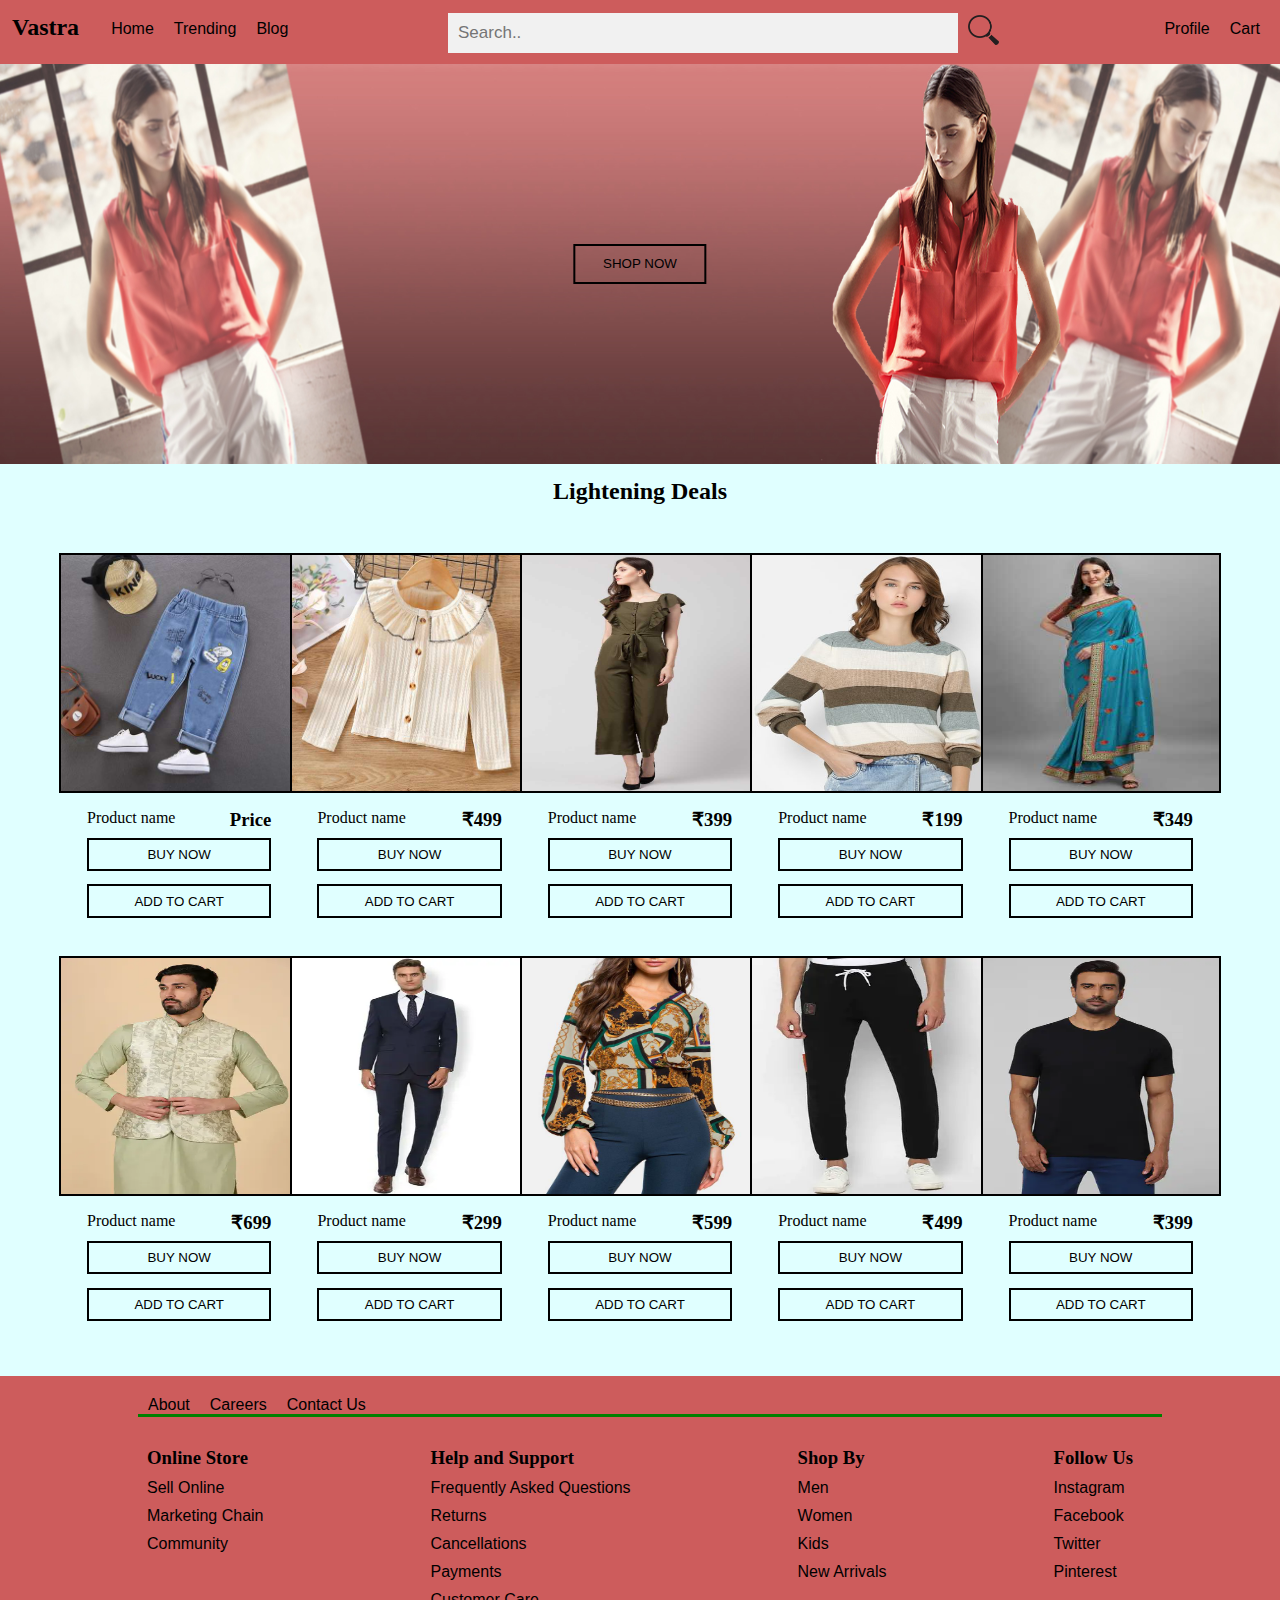
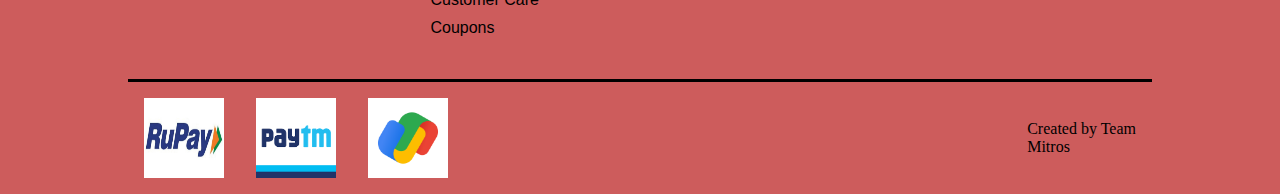
<file: index.html>
<!DOCTYPE html>
<html lang="en">
    <head>
        <title>Vastra</title>
        <link rel="stylesheet" href="index.css">
        <script src="index.js"></script>
    </head>
    <body>
        <nav>
            <div class="nav2">
            <h2>Vastra</h2>
            <ul>
                <li><a href="index.html">Home</a></li>
                <li><a href="trending.html">Trending</a></li>
                <li><a href="blog.html">Blog</a></li>
            </ul>
            </div>
            
            <div>
                <form class="example" action="action_page.php">
                    <input type="text" placeholder="Search.." name="search">
                    <button type="submit"><img src="images/search-icon.png" class="search-icon"><i class="fa fa-search"></i></img></button>
                </form>
            </div>

            <div>
            <ul>
                <li><a href="wait.html">Profile</a></li>
                <li><a href="wait.html">Cart</a></li>
            </ul>
            </div>
        </nav>
        
        <div class="button-body">
            <img src="images/index-bg.png" style="height: 25em; width: 100%; border: none;">
            <div class="shop-now"><a href="womens.html"><button>SHOP NOW</button></a></div>
        </div>

        <h2>Lightening Deals</h2>

        <div class="trending">
            <div class = "trending-deals">
                <img src="images/kidsjeans.jpg" class="product-img">
                <div class="product-info">
                <p>Product name</p>
                <h3>Price</h3>
                </div>
                <button class="product-button">BUY NOW</button>
                <button class="product-button">ADD TO CART</button>
            </div>
    
            <div class = "trending-deals">
                <img src="images/kidssweater.jpg" class="product-img">
                <div class="product-info">
                <p>Product name</p>
                <h3>₹499</h3>
                </div>
                <button class="product-button">BUY NOW</button>
                <button class="product-button">ADD TO CART</button>
            </div>
    
            <div class = "trending-deals">
                <img src="images/womenjump.jpeg" class="product-img">
                <div class="product-info">
                <p>Product name</p>
                <h3>₹399</h3>
                </div>
                <button class="product-button">BUY NOW</button>
                <button class="product-button">ADD TO CART</button>
            </div>
    
            <div class = "trending-deals">
                <img src="images/womenpull.jpg" class="product-img">
                <div class="product-info">
                <p>Product name</p>
                <h3>₹199</h3>
                </div>
                <button class="product-button">BUY NOW</button>
                <button class="product-button">ADD TO CART</button>
            </div>
    
            <div class = "trending-deals">
                <img src="images/womensar.jpeg" class="product-img">
                <div class="product-info">
                <p>Product name</p>
                <h3>₹349</h3>
                </div>
                <button class="product-button">BUY NOW</button>
                <button class="product-button">ADD TO CART</button>
            </div>
    
            <div class = "trending-deals">
                <img src="images/mennehr.jpg_1088Wx1632H" class="product-img">
                <div class="product-info">
                <p>Product name</p>
                <h3>₹699</h3>
                </div>
                <button class="product-button">BUY NOW</button>
                <button class="product-button">ADD TO CART</button>
            </div>
    
            <div class = "trending-deals">
                <img src="images/mensuit.jpg_1088Wx1632H" class="product-img">
                <div class="product-info">
                <p>Product name</p>
                <h3>₹299</h3>
                </div>
                <button class="product-button">BUY NOW</button>
                <button class="product-button">ADD TO CART</button>
            </div>
    
            <div class = "trending-deals">
                <img src="images/womenhalf.jpg" class="product-img">
                <div class="product-info">
                <p>Product name</p>
                <h3>₹599</h3>
                </div>
                <button class="product-button">BUY NOW</button>
                <button class="product-button">ADD TO CART</button>
            </div>
    
            <div class = "trending-deals">
                <img src="images/menjog.jpg_1088Wx1632H" class="product-img">
                <div class="product-info">
                <p>Product name</p>
                <h3>₹499</h3>
                </div>
                <button class="product-button">BUY NOW</button>
                <button class="product-button">ADD TO CART</button>
            </div>
    
            <div class = "trending-deals">
                <img src="images/menround.jpg_1088Wx1632H" class="product-img">
                <div class="product-info">
                <p>Product name</p>
                <h3>₹399</h3>
                </div>
                <button class="product-button">BUY NOW</button>
                <button class="product-button">ADD TO CART</button>
            </div>
            </div>

        <div class="footer">
            <div class="footer-top">
                <ul class="details">
                    <li><a href="index1.html">About</a></li>
                    <li><a href="wait.html">Careers</a></li>
                    <li><a href="index1.html">Contact Us</a></li>
                </ul>
            </div>
            <div class= "footer-middle">
            <div class="online-store">
                
                <ul class="online-store">
                    <li><a href = "wait.html"><h3>Online Store</h3></a></li>
                    <li><a href = "wait.html">Sell Online</a></li>
                    <li><a href = "wait.html">Marketing Chain</a></li>
                    <li><a href = "wait.html">Community</a></li>
                </ul>
            </div>
            
            <div class="online-store">
                
                <ul class="online-store">
                    <li><a href = "wait.html"><h3>Help and Support</h3></a></li>
                    <li><a href = "wait.html">Frequently Asked Questions</a></li>
                    <li><a href = "wait.html">Returns</a></li>
                    <li><a href = "wait.html">Cancellations</a></li>
                    <li><a href = "wait.html">Payments</a></li>
                    <li><a href = "wait.html">Customer Care</a></li>
                    <li><a href = "wait.html">Coupons</a></li>
                </ul>
            </div>

            <div class="online-store">
                
                <ul class="online-store">
                    <li><h3>Shop By</h3></li>
                    <li><a href="mens.html">Men</a></li>
                    <li><a href="womens.html">Women</a></li>
                    <li><a href="kids.html">Kids</a></li>
                    <li><a href="new-arrivals.html">New Arrivals</a></li>
                </ul>
            </div>

            <div class="online-store">
                
                <ul class="online-store">
                    <li><a href="index1.html"><h3>Follow Us</h3></a></li>
                    <li><a href="index1.html">Instagram</a></li>
                    <li><a href="index1.html">Facebook</a></li>
                    <li><a href="index1.html">Twitter</a></li>
                    <li><a href="index1.html">Pinterest</a></li>
                </ul>
            </div>

            </div>

        <div class = "footer-bottom">
            <img src="images/rupay.jpg" class="footer-img">
            <img src="images/paytm.png" class="footer-img">
            <img src="images/gpay.png" class="footer-img">
            <p style="margin: auto 0% auto 55%;">Created by Team Mitros</p>
        </div>
        </div>

    </body>
</html>
</file>
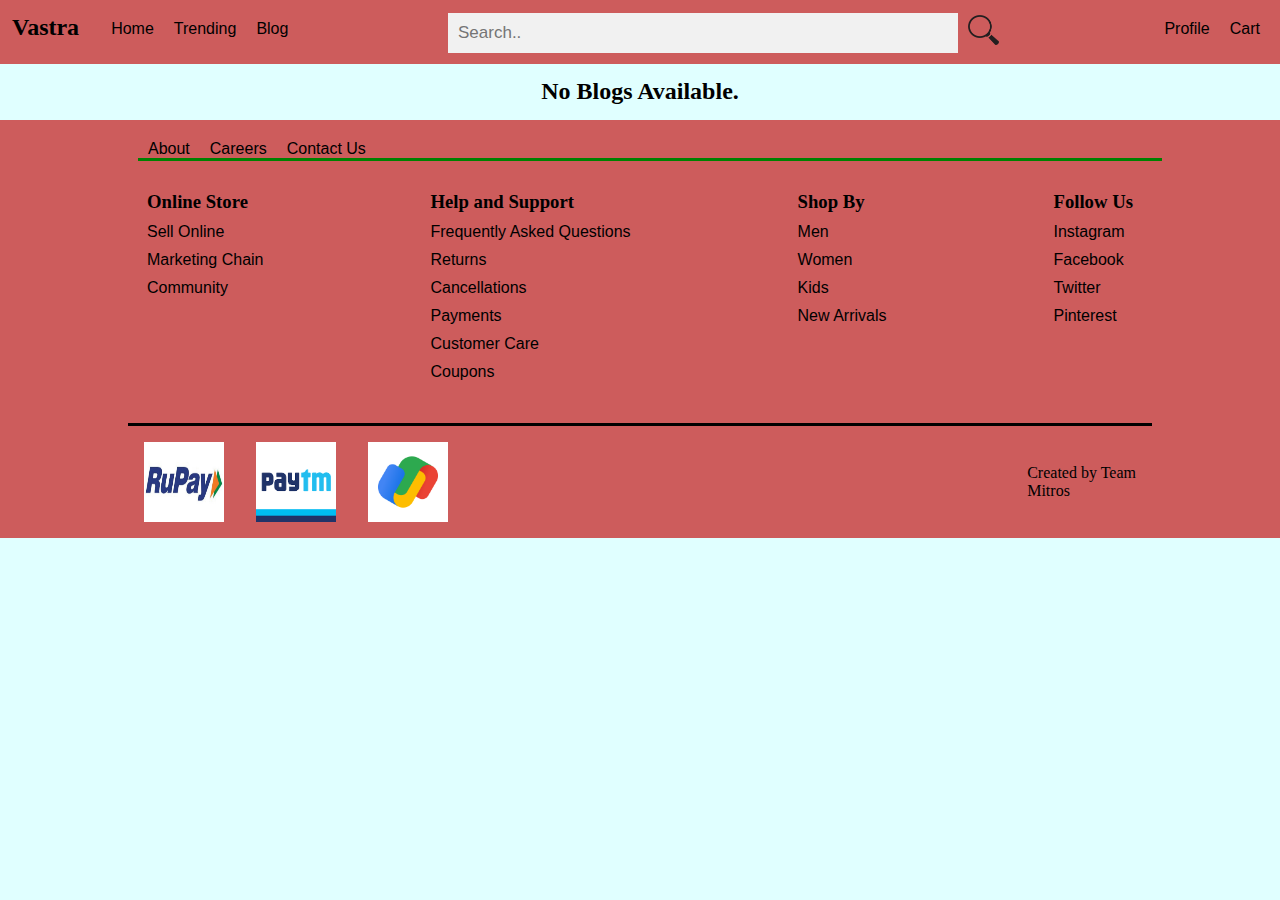
<file: blog.html>
<!DOCTYPE html>
<html lang="en">
    <head>
        <title>Blogs</title>
        <link rel="stylesheet" href="index.css">
        <script src="index.js"></script>
    </head>
    <body>
        <nav>
            <div class="nav2">
            <h2>Vastra</h2>
            <ul>
                <li><a href="index.html">Home</a></li>
                <li><a href="trending.html">Trending</a></li>
                <li><a href="blog.html">Blog</a></li>
            </ul>
            </div>
            
            <div>
                <form class="example" action="action_page.php">
                    <input type="text" placeholder="Search.." name="search">
                    <button type="submit"><img src="images/search-icon.png" class="search-icon"><i class="fa fa-search"></i></img></button>
                </form>
            </div>

            <div>
            <ul>
                <li><a href="index1.html">Profile</a></li>
                <li><a href="index1.html">Cart</a></li>
            </ul>
            </div>
        </nav>

        <div>
            <h2>No Blogs Available.</h2>
        </div>

        <div class="footer">
            <div class="footer-top">
                <ul class="details">
                    <li><a href="index1.html">About</a></li>
                    <li><a href="wait.html">Careers</a></li>
                    <li><a href="index1.html">Contact Us</a></li>
                </ul>
            </div>
            <div class= "footer-middle">
            <div class="online-store">
                
                <ul class="online-store">
                    <li><a href = "wait.html"><h3>Online Store</h3></a></li>
                    <li><a href = "wait.html">Sell Online</a></li>
                    <li><a href = "wait.html">Marketing Chain</a></li>
                    <li><a href = "wait.html">Community</a></li>
                </ul>
            </div>
            
            <div class="online-store">
                
                <ul class="online-store">
                    <li><a href = "wait.html"><h3>Help and Support</h3></a></li>
                    <li><a href = "wait.html">Frequently Asked Questions</a></li>
                    <li><a href = "wait.html">Returns</a></li>
                    <li><a href = "wait.html">Cancellations</a></li>
                    <li><a href = "wait.html">Payments</a></li>
                    <li><a href = "wait.html">Customer Care</a></li>
                    <li><a href = "wait.html">Coupons</a></li>
                </ul>
            </div>

            <div class="online-store">
                
                <ul class="online-store">
                    <li><h3>Shop By</h3></li>
                    <li><a href="mens.html">Men</a></li>
                    <li><a href="womens.html">Women</a></li>
                    <li><a href="kids.html">Kids</a></li>
                    <li><a href="new-arrivals.html">New Arrivals</a></li>
                </ul>
            </div>

            <div class="online-store">
                
                <ul class="online-store">
                    <li><a href="index1.html"><h3>Follow Us</h3></a></li>
                    <li><a href="index1.html">Instagram</a></li>
                    <li><a href="index1.html">Facebook</a></li>
                    <li><a href="index1.html">Twitter</a></li>
                    <li><a href="index1.html">Pinterest</a></li>
                </ul>
            </div>

            </div>

        <div class = "footer-bottom">
            <img src="images/rupay.jpg" class="footer-img">
            <img src="images/paytm.png" class="footer-img">
            <img src="images/gpay.png" class="footer-img">
            <p style="margin: auto 0% auto 55%;">Created by Team Mitros</p>
        </div>
        </div>

    </body>
</html>
</file>
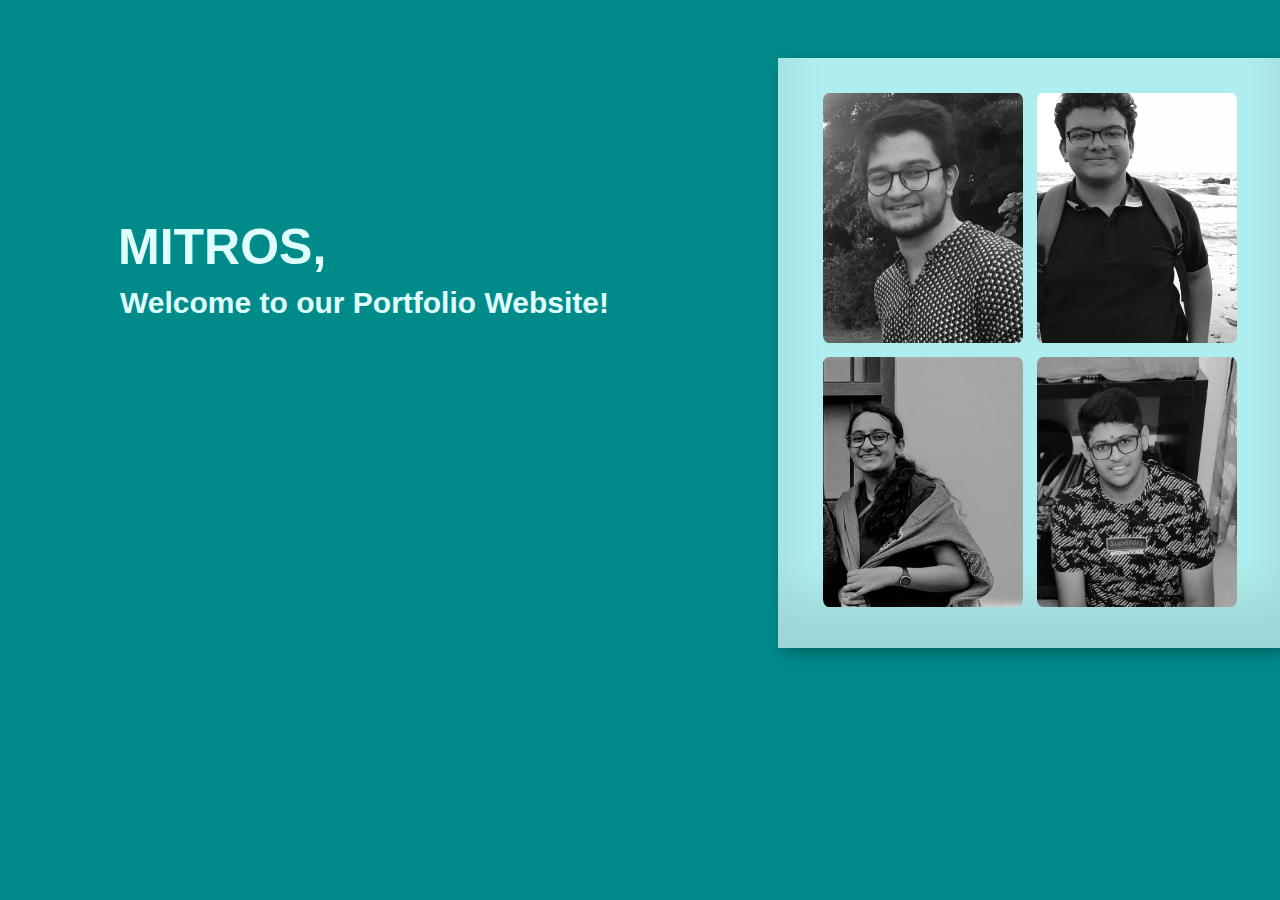
<file: index1.html>
<!DOCTYPE html>
<html lang="en">
    <head>
        <title>Team Mitros</title>
        <link href="portfolio-new.css" rel="stylesheet">
    </head>

    <body>
        <div class="columns">
            <div class="col">
            <section style="margin: 50px 50px; padding: 10px 10px; height: 600px; width: 600px;">
                <header>
                    <h1>MITROS,</h1>
                    <h2>Welcome to our Portfolio Website!</h2>
                </header>
            </section>
            </div>

            <div class="col">
            <section style="background: #afeeee ;margin: 50px 50px; padding: 30px 40px; height: 530px; width: 425px;box-shadow:
            inset 0 -3em 3em rgba(0,0,0,0.1),
                  0.3em 0.3em 1em rgba(0,0,0,0.3);">
                <a href="prateek.html"><img src="images/prateek.jpeg"></a>
                <a href="saksham.html"><img src="images/saksham.jpg"></a>
                <a href="shruti.html"><img src="images/shruti.jpeg"></a>
                <a href="snehith.html"><img src="images/snehith.jpeg"></a>
            </section>
            </div>
        </div>
    </body>
</html>
</file>
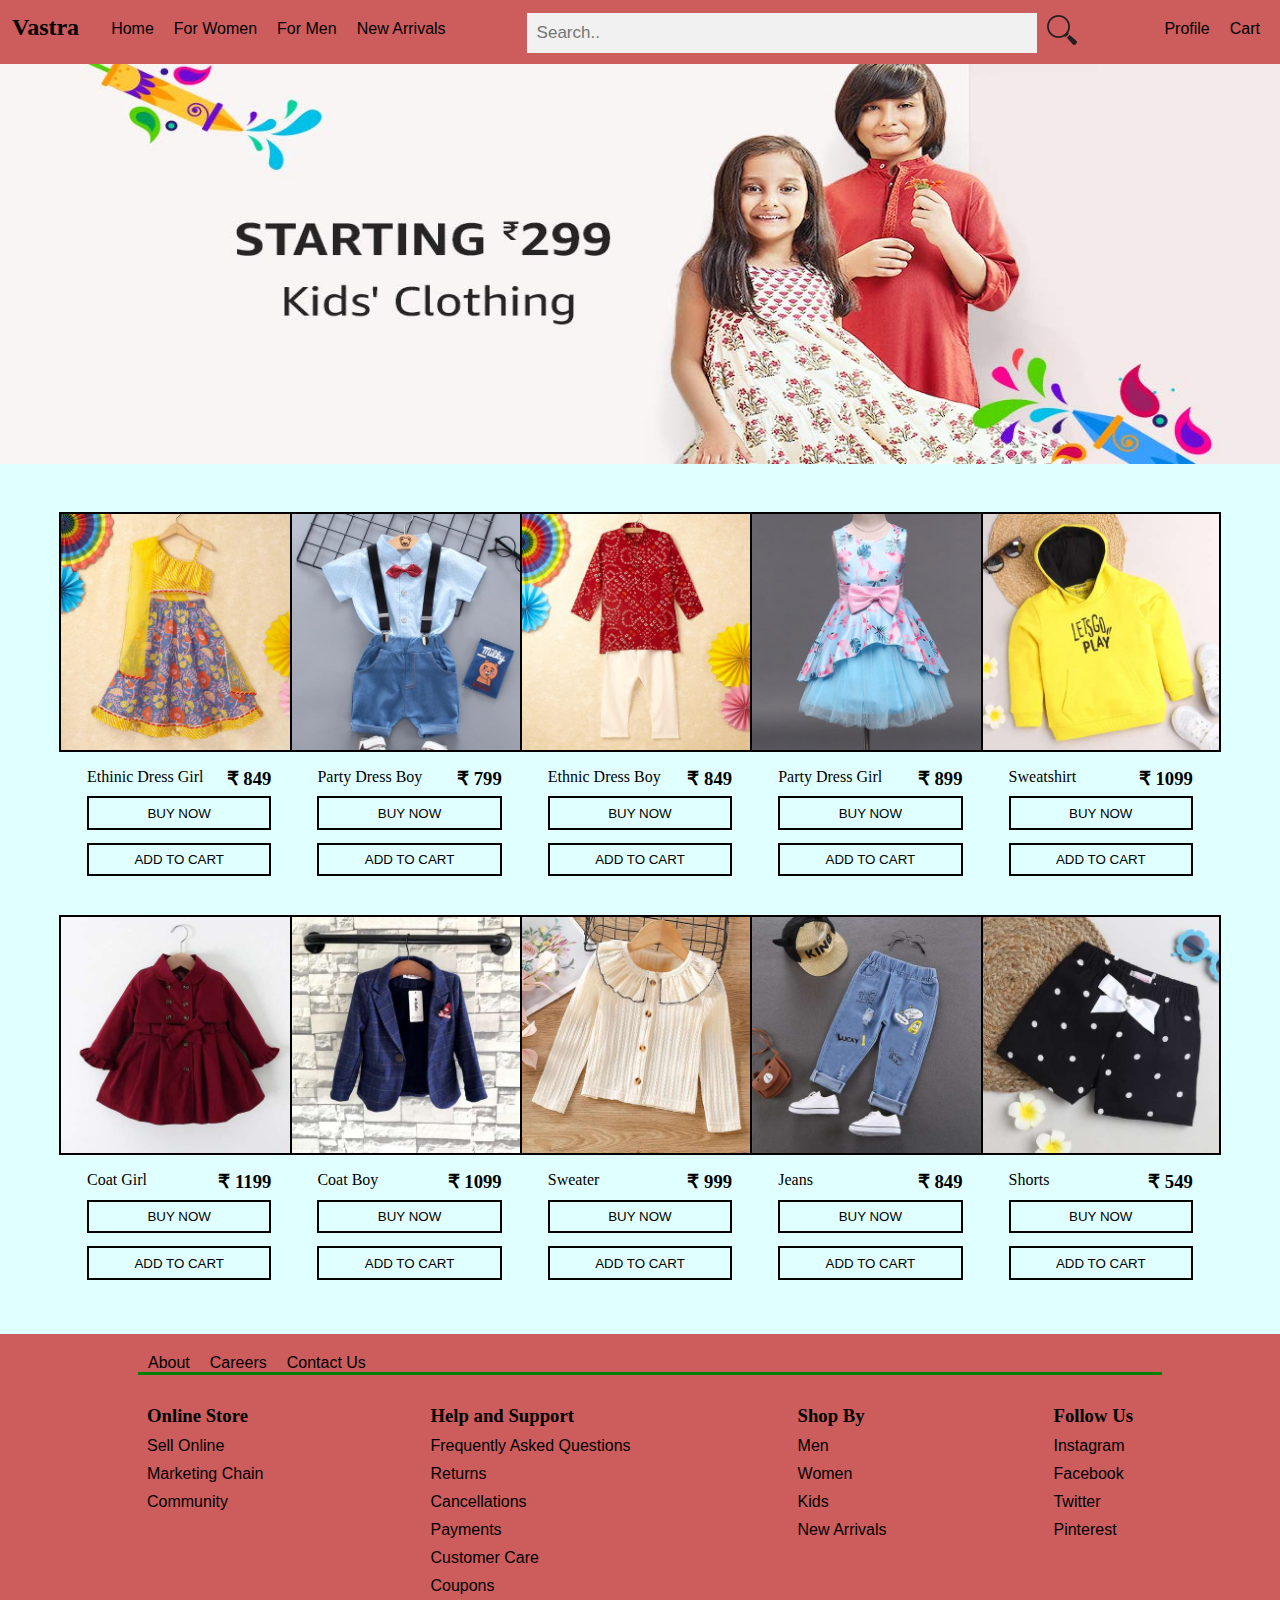
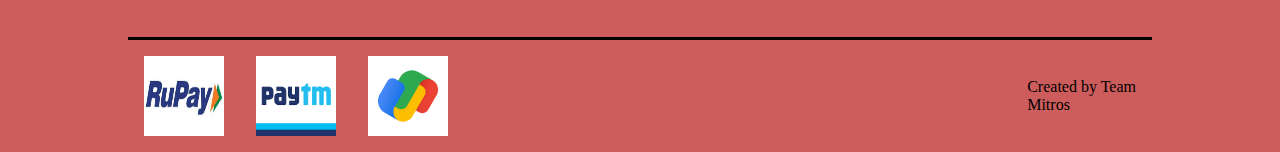
<file: kids.html>
<!DOCTYPE html>
<html lang="en">
    <head>
        <title>For Kids</title>
        <link rel="stylesheet" href="index.css">
        <script src="index.js"></script>
    </head>
    <body>
        <nav>
            <div class="nav2">
                <h2>Vastra</h2>
            <ul>
                <li><a href="index.html">Home</a></li>
                <li><a href="womens.html">For Women</a></li>
                <li><a href="mens.html">For Men</a></li>
                <li><a href="new-arrivals.html">New Arrivals</a></li>
            </ul>
            </div>
            
            <div>
                <form class="example" action="action_page.php">
                    <input type="text" placeholder="Search.." name="search">
                    <button type="submit"><img src="images/search-icon.png" class="search-icon"><i class="fa fa-search"></i></img></button>
                </form>
            </div>

            <div>
            <ul>
                <li><a href="wait.html">Profile</a></li>
                <li><a href="wait.html">Cart</a></li>
            </ul>
            </div>
        </nav>

        <div class="button-body">
            <img src="images/kids-bg.jpg" style="height: 25em; width: 100%; border: none;">
        </div>

        <div class="trending">
        <div class = "trending-deals">
            <img src="images/kidsethgirl.jpg" class="product-img">
            <div class="product-info">
            <p>Ethinic Dress Girl</p>
            <h3>₹ 849</h3>
            </div>
            <button class="product-button">BUY NOW</button>
            <button class="product-button">ADD TO CART</button>
        </div>

        <div class = "trending-deals">
            <img src="images/kidspartyboy.jpg" class="product-img">
            <div class="product-info">
            <p>Party Dress Boy</p>
            <h3>₹ 799</h3>
            </div>
            <button class="product-button">BUY NOW</button>
            <button class="product-button">ADD TO CART</button>
        </div>

        <div class = "trending-deals">
            <img src="images/kidsethboy.jpg" class="product-img">
            <div class="product-info">
            <p>Ethnic Dress Boy</p>
            <h3>₹ 849</h3>
            </div>
            <button class="product-button">BUY NOW</button>
            <button class="product-button">ADD TO CART</button>
        </div>

        <div class = "trending-deals">
            <img src="images/kidspartygirl.jpg" class="product-img">
            <div class="product-info">
            <p>Party Dress Girl</p>
            <h3>₹ 899</h3>
            </div>
            <button class="product-button">BUY NOW</button>
            <button class="product-button">ADD TO CART</button>
        </div>

        <div class = "trending-deals">
            <img src="images/kidsswe.jpg" class="product-img">
            <div class="product-info">
            <p>Sweatshirt</p>
            <h3>₹ 1099</h3>
            </div>
            <button class="product-button">BUY NOW</button>
            <button class="product-button">ADD TO CART</button>
        </div>

        <div class = "trending-deals">
            <img src="images/kidscoatgirl.jpg" class="product-img">
            <div class="product-info">
            <p>Coat Girl</p>
            <h3>₹ 1199</h3>
            </div>
            <button class="product-button">BUY NOW</button>
            <button class="product-button">ADD TO CART</button>
        </div>

        <div class = "trending-deals">
            <img src="images/kidscoatboy.jpg" class="product-img">
            <div class="product-info">
            <p>Coat Boy</p>
            <h3>₹ 1099</h3>
            </div>
            <button class="product-button">BUY NOW</button>
            <button class="product-button">ADD TO CART</button>
        </div>

        <div class = "trending-deals">
            <img src="images/kidssweater.jpg" class="product-img">
            <div class="product-info">
            <p>Sweater</p>
            <h3>₹ 999</h3>
            </div>
            <button class="product-button">BUY NOW</button>
            <button class="product-button">ADD TO CART</button>
        </div>

        <div class = "trending-deals">
            <img src="images/kidsjeans.jpg" class="product-img">
            <div class="product-info">
            <p>Jeans</p>
            <h3>₹ 849</h3>
            </div>
            <button class="product-button">BUY NOW</button>
            <button class="product-button">ADD TO CART</button>
        </div>

        <div class = "trending-deals">
            <img src="images/kidsshorts.jpg" class="product-img">
            <div class="product-info">
            <p>Shorts</p>
            <h3>₹ 549</h3>
            </div>
            <button class="product-button">BUY NOW</button>
            <button class="product-button">ADD TO CART</button>
        </div>
        </div>

        <div class="footer">
            <div class="footer-top">
                <ul class="details">
                    <li><a href="index1.html">About</a></li>
                    <li><a href="wait.html">Careers</a></li>
                    <li><a href="index1.html">Contact Us</a></li>
                </ul>
            </div>
            <div class= "footer-middle">
            <div class="online-store">
                
                <ul class="online-store">
                    <li><a href = "wait.html"><h3>Online Store</h3></a></li>
                    <li><a href = "wait.html">Sell Online</a></li>
                    <li><a href = "wait.html">Marketing Chain</a></li>
                    <li><a href = "wait.html">Community</a></li>
                </ul>
            </div>
            
            <div class="online-store">
                
                <ul class="online-store">
                    <li><a href = "wait.html"><h3>Help and Support</h3></a></li>
                    <li><a href = "wait.html">Frequently Asked Questions</a></li>
                    <li><a href = "wait.html">Returns</a></li>
                    <li><a href = "wait.html">Cancellations</a></li>
                    <li><a href = "wait.html">Payments</a></li>
                    <li><a href = "wait.html">Customer Care</a></li>
                    <li><a href = "wait.html">Coupons</a></li>
                </ul>
            </div>

            <div class="online-store">
                
                <ul class="online-store">
                    <li><h3>Shop By</h3></li>
                    <li><a href="mens.html">Men</a></li>
                    <li><a href="womens.html">Women</a></li>
                    <li><a href="kids.html">Kids</a></li>
                    <li><a href="new-arrivals.html">New Arrivals</a></li>
                </ul>
            </div>

            <div class="online-store">
                
                <ul class="online-store">
                    <li><a href="index1.html"><h3>Follow Us</h3></a></li>
                    <li><a href="index1.html">Instagram</a></li>
                    <li><a href="index1.html">Facebook</a></li>
                    <li><a href="index1.html">Twitter</a></li>
                    <li><a href="index1.html">Pinterest</a></li>
                </ul>
            </div>

            </div>

        <div class = "footer-bottom">
            <img src="images/rupay.jpg" class="footer-img">
            <img src="images/paytm.png" class="footer-img">
            <img src="images/gpay.png" class="footer-img">
            <p style="margin: auto 0% auto 55%;">Created by Team Mitros</p>
        </div>
        </div>


    </body>
</html>
</file>
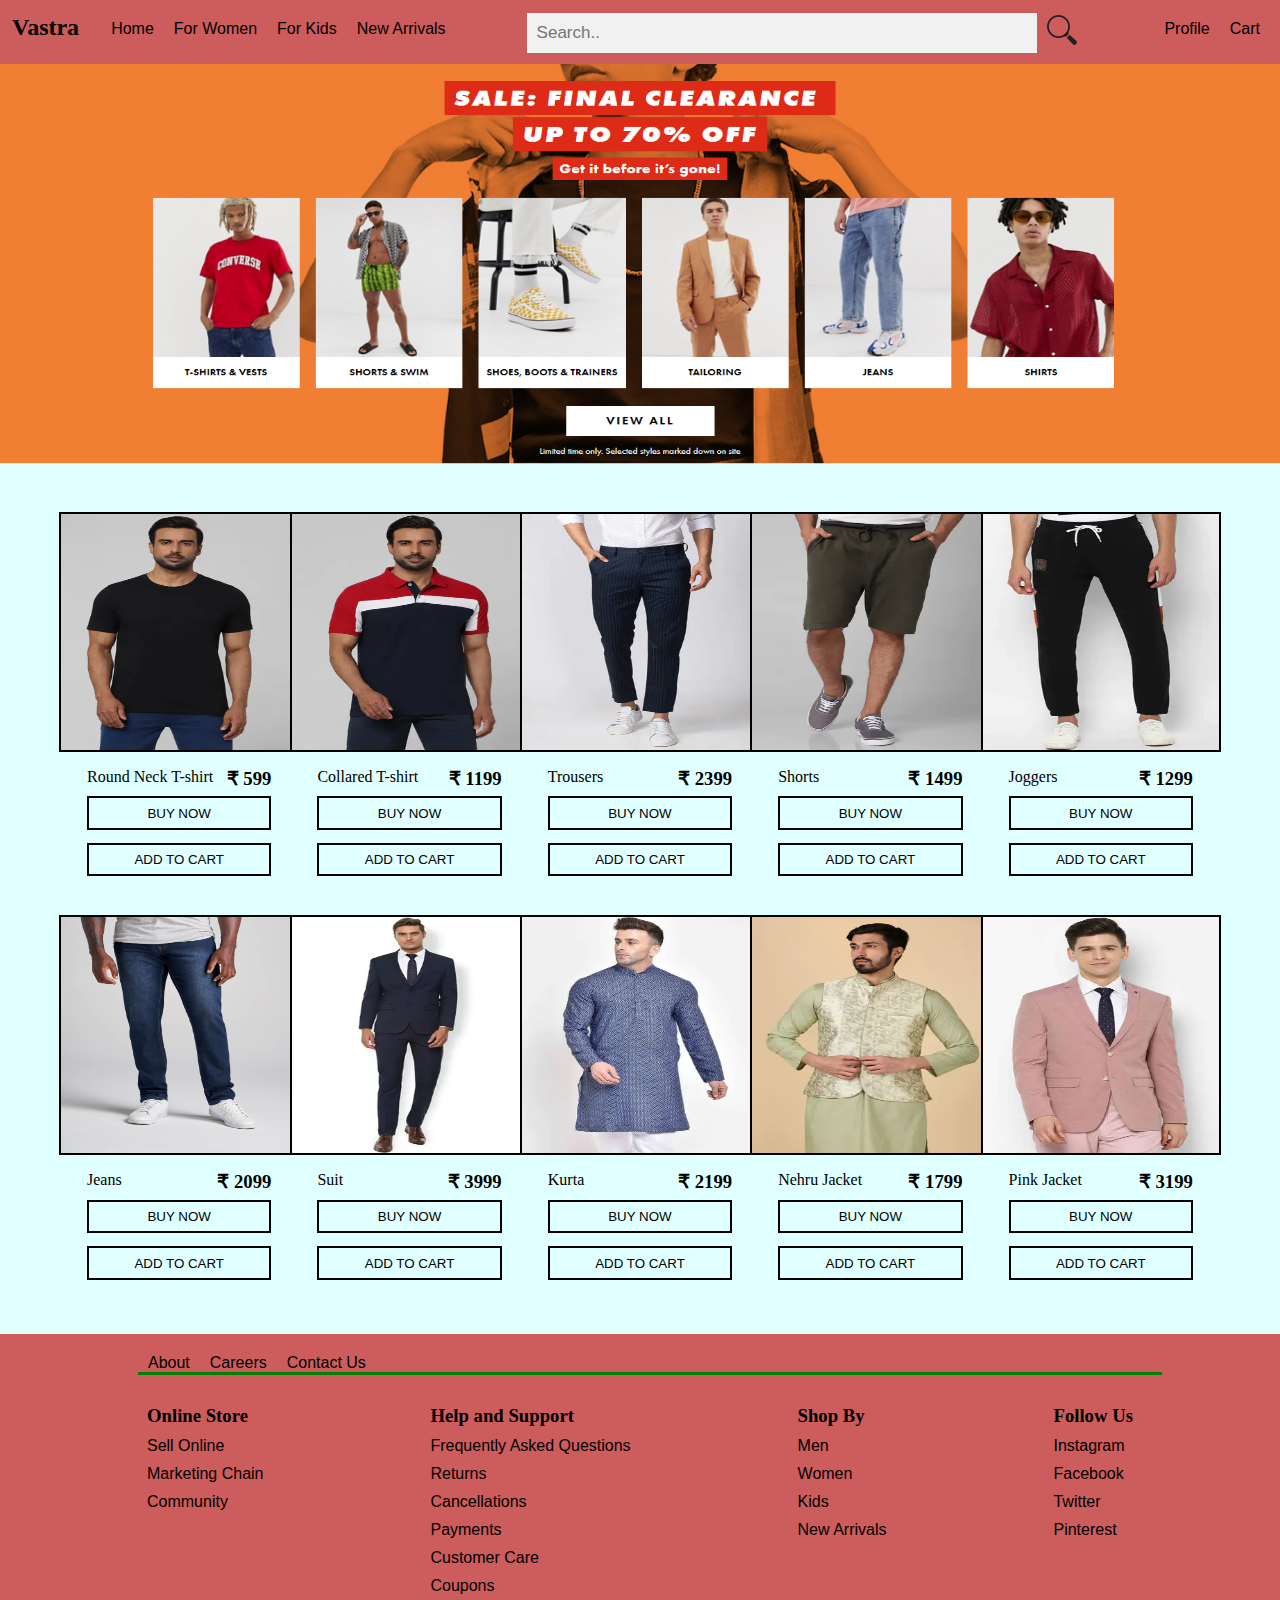
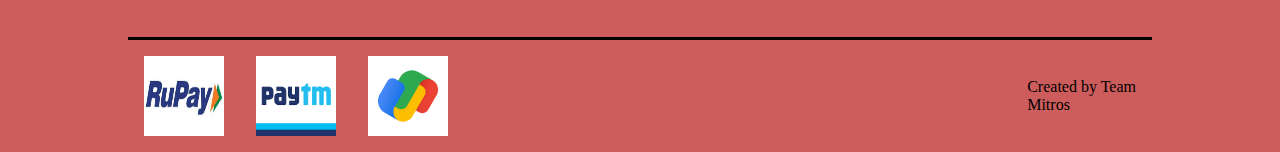
<file: mens.html>
<!DOCTYPE html>
<html lang="en">
    <head>
        <title>For Men</title>
        <link rel="stylesheet" href="index.css">
        <script src="index.js"></script>
    </head>
    <body>
        <nav>
            <div class="nav2">
            <h2>Vastra</h2>
            <ul>
                <li><a href="index.html">Home</a></li>
                <li><a href="womens.html">For Women</a></li>
                <li><a href="kids.html">For Kids</a></li>
                <li><a href="new-arrivals.html">New Arrivals</a></li>
            </ul>
            </div>
            
            <div>
                <form class="example" action="action_page.php">
                    <input type="text" placeholder="Search.." name="search">
                    <button type="submit"><img src="images/search-icon.png" class="search-icon"><i class="fa fa-search"></i></img></button>
                </form>
            </div>

            <div>
            <ul>
                <li><a href="wait.html">Profile</a></li>
                <li><a href="wait.html">Cart</a></li>
            </ul>
            </div>
        </nav>

        <div class="button-body">
            <img src="images/mens-bg.jpg" style="height: 25em; width: 100%; border: none;">
        </div>

        <div class="trending">
        <div class = "trending-deals">
            <img src="images/menround.jpg_1088Wx1632H" class="product-img">
            <div class="product-info">
            <p>Round Neck T-shirt</p>
            <h3>₹ 599</h3>
            </div>
            <button class="product-button">BUY NOW</button>
            <button class="product-button">ADD TO CART</button>
        </div>

        <div class = "trending-deals">
            <img src="images/mencolt.jpg_1088Wx1632H" class="product-img">
            <div class="product-info">
            <p>Collared T-shirt</p>
            <h3>₹ 1199</h3>
            </div>
            <button class="product-button">BUY NOW</button>
            <button class="product-button">ADD TO CART</button>
        </div>

        <div class = "trending-deals">
            <img src="images/mentro.jpg_1088Wx1632H" class="product-img">
            <div class="product-info">
            <p>Trousers</p>
            <h3>₹ 2399</h3>
            </div>
            <button class="product-button">BUY NOW</button>
            <button class="product-button">ADD TO CART</button>
        </div>

        <div class = "trending-deals">
            <img src="images/menshorts.jpg_1088Wx1632H" class="product-img">
            <div class="product-info">
            <p>Shorts</p>
            <h3>₹ 1499</h3>
            </div>
            <button class="product-button">BUY NOW</button>
            <button class="product-button">ADD TO CART</button>
        </div>

        <div class = "trending-deals">
            <img src="images/menjog.jpg_1088Wx1632H" class="product-img">
            <div class="product-info">
            <p>Joggers</p>
            <h3>₹ 1299</h3>
            </div>
            <button class="product-button">BUY NOW</button>
            <button class="product-button">ADD TO CART</button>
        </div>

        <div class = "trending-deals">
            <img src="images/menjeans.jpg" class="product-img">
            <div class="product-info">
            <p>Jeans</p>
            <h3>₹ 2099</h3>
            </div>
            <button class="product-button">BUY NOW</button>
            <button class="product-button">ADD TO CART</button>
        </div>

        <div class = "trending-deals">
            <img src="images/mensuit.jpg_1088Wx1632H" class="product-img">
            <div class="product-info">
            <p>Suit</p>
            <h3>₹ 3999</h3>
            </div>
            <button class="product-button">BUY NOW</button>
            <button class="product-button">ADD TO CART</button>
        </div>

        <div class = "trending-deals">
            <img src="images/menkurta.jpg_1088Wx1632H" class="product-img">
            <div class="product-info">
            <p>Kurta</p>
            <h3>₹ 2199</h3>
            </div>
            <button class="product-button">BUY NOW</button>
            <button class="product-button">ADD TO CART</button>
        </div>

        <div class = "trending-deals">
            <img src="images/mennehr.jpg_1088Wx1632H" class="product-img">
            <div class="product-info">
            <p>Nehru Jacket</p>
            <h3>₹ 1799</h3>
            </div>
            <button class="product-button">BUY NOW</button>
            <button class="product-button">ADD TO CART</button>
        </div>

        <div class = "trending-deals">
            <img src="images/menjackets.jpg_1088Wx1632H" class="product-img">
            <div class="product-info">
            <p>Pink Jacket</p>
            <h3>₹ 3199</h3>
            </div>
            <button class="product-button">BUY NOW</button>
            <button class="product-button">ADD TO CART</button>
        </div>
        </div>

        <div class="footer">
            <div class="footer-top">
                <ul class="details">
                    <li><a href="index1.html">About</a></li>
                    <li><a href="wait.html">Careers</a></li>
                    <li><a href="index1.html">Contact Us</a></li>
                </ul>
            </div>
            <div class= "footer-middle">
            <div class="online-store">
                
                <ul class="online-store">
                    <li><a href = "wait.html"><h3>Online Store</h3></a></li>
                    <li><a href = "wait.html">Sell Online</a></li>
                    <li><a href = "wait.html">Marketing Chain</a></li>
                    <li><a href = "wait.html">Community</a></li>
                </ul>
            </div>
            
            <div class="online-store">
                
                <ul class="online-store">
                    <li><a href = "wait.html"><h3>Help and Support</h3></a></li>
                    <li><a href = "wait.html">Frequently Asked Questions</a></li>
                    <li><a href = "wait.html">Returns</a></li>
                    <li><a href = "wait.html">Cancellations</a></li>
                    <li><a href = "wait.html">Payments</a></li>
                    <li><a href = "wait.html">Customer Care</a></li>
                    <li><a href = "wait.html">Coupons</a></li>
                </ul>
            </div>

            <div class="online-store">
                
                <ul class="online-store">
                    <li><h3>Shop By</h3></li>
                    <li><a href="mens.html">Men</a></li>
                    <li><a href="womens.html">Women</a></li>
                    <li><a href="kids.html">Kids</a></li>
                    <li><a href="new-arrivals.html">New Arrivals</a></li>
                </ul>
            </div>

            <div class="online-store">
                
                <ul class="online-store">
                    <li><a href="index1.html"><h3>Follow Us</h3></a></li>
                    <li><a href="index1.html">Instagram</a></li>
                    <li><a href="index1.html">Facebook</a></li>
                    <li><a href="index1.html">Twitter</a></li>
                    <li><a href="index1.html">Pinterest</a></li>
                </ul>
            </div>

            </div>

        <div class = "footer-bottom">
            <img src="images/rupay.jpg" class="footer-img">
            <img src="images/paytm.png" class="footer-img">
            <img src="images/gpay.png" class="footer-img">
            <p style="margin: auto 0% auto 55%;">Created by Team Mitros</p>
        </div>
        </div>


    </body>
</html>
</file>
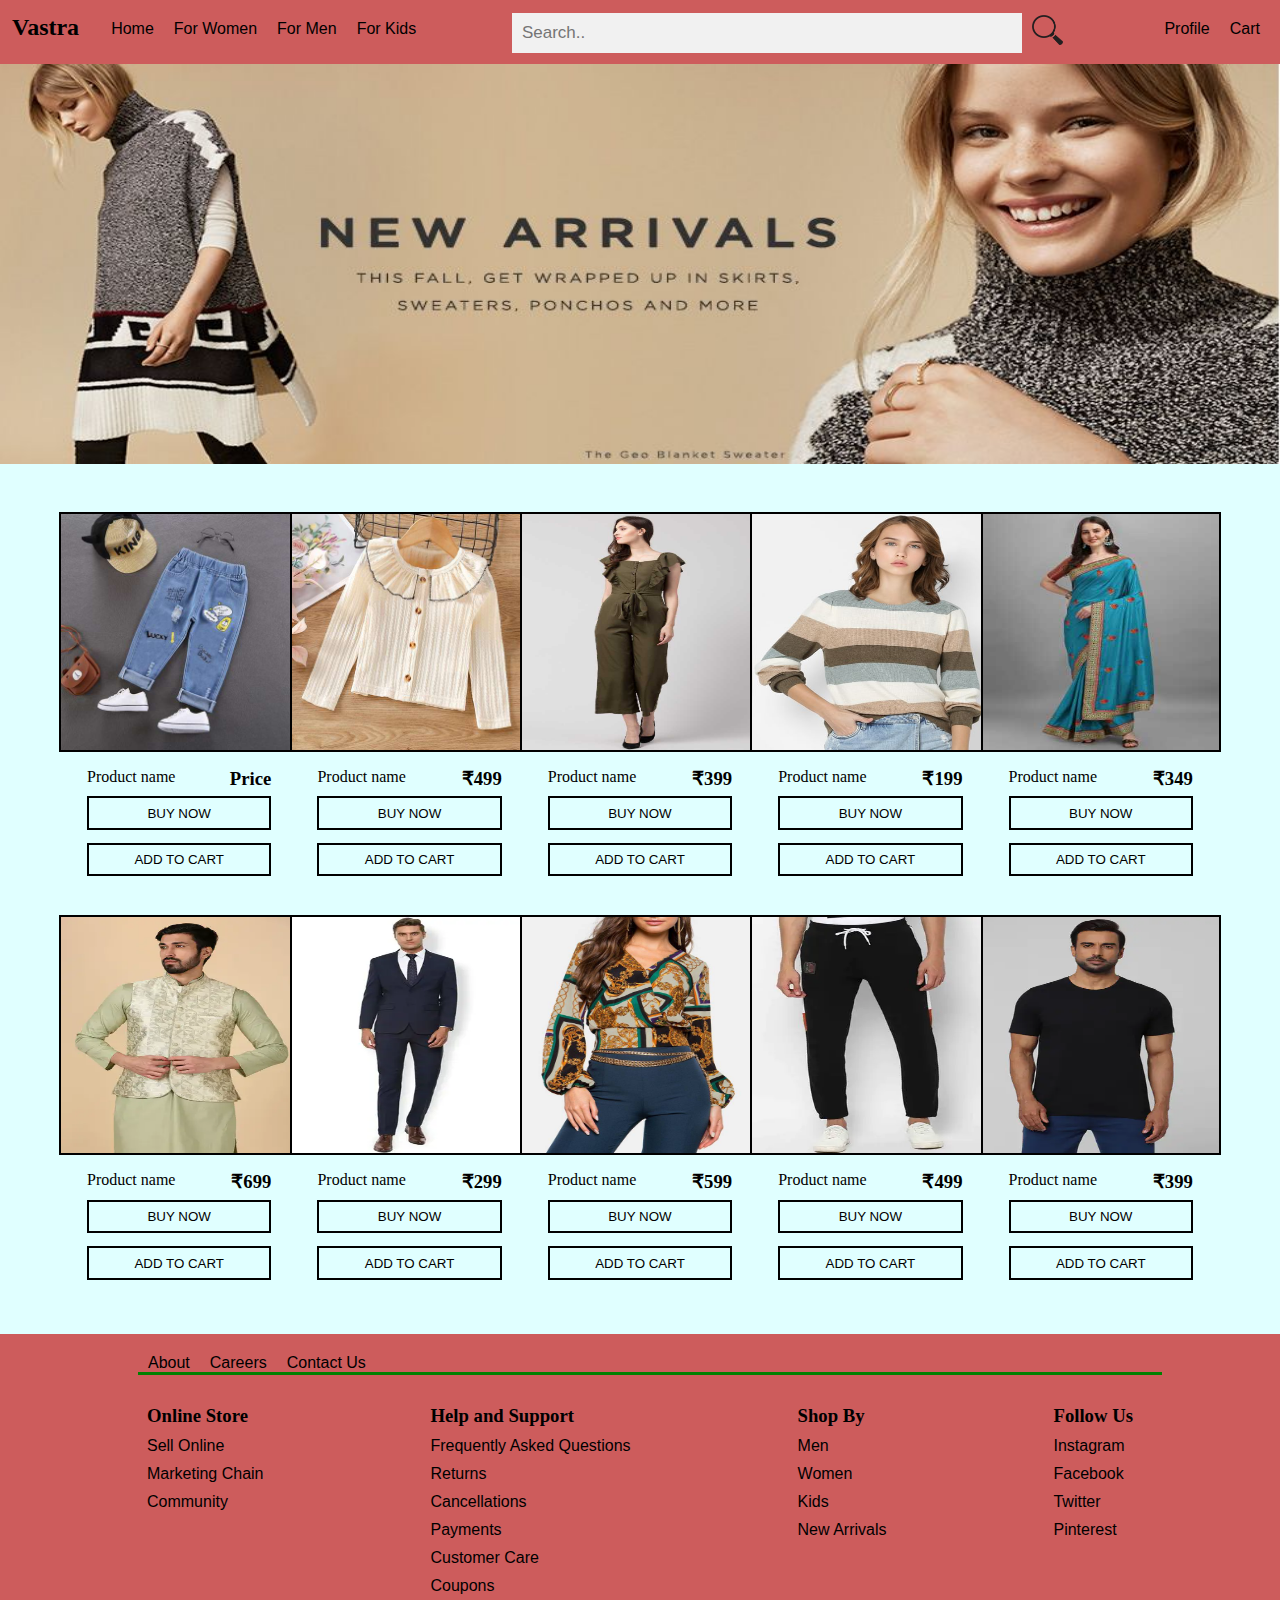
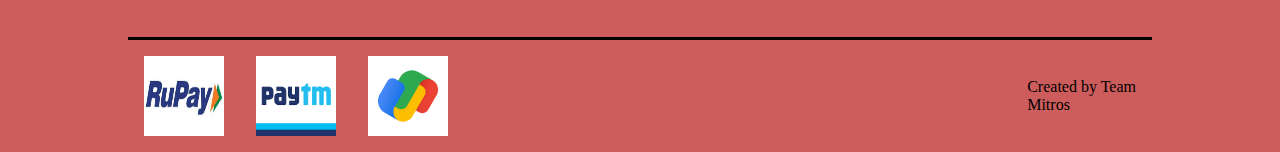
<file: new-arrivals.html>
<!DOCTYPE html>
<html lang="en">
    <head>
        <title>New Arrivals</title>
        <link rel="stylesheet" href="index.css">
        <script src="index.js"></script>
    </head>
    <body>
        <nav>
            <div class="nav2">
                <h2>Vastra</h2>
            <ul>
                <li><a href="index.html">Home</a></li>
                <li><a href="womens.html">For Women</a></li>
                <li><a href="mens.html">For Men</a></li>
                <li><a href="kids.html">For Kids</a></li>
            </ul>
            </div>
            
            <div>
                <form class="example" action="action_page.php">
                    <input type="text" placeholder="Search.." name="search">
                    <button type="submit"><img src="images/search-icon.png" class="search-icon"><i class="fa fa-search"></i></img></button>
                </form>
            </div>

            <div>
            <ul>
                <li><a href="wait.html">Profile</a></li>
                <li><a href="wait.html">Cart</a></li>
            </ul>
            </div>
        </nav>

        <div class="button-body">
            <img src="images/new-arrivals.jpg" style="height: 25em; width: 100%; border: none;">
        </div>

        <div class="trending">
            <div class = "trending-deals">
                <img src="images/kidsjeans.jpg" class="product-img">
                <div class="product-info">
                <p>Product name</p>
                <h3>Price</h3>
                </div>
                <button class="product-button">BUY NOW</button>
                <button class="product-button">ADD TO CART</button>
            </div>
    
            <div class = "trending-deals">
                <img src="images/kidssweater.jpg" class="product-img">
                <div class="product-info">
                <p>Product name</p>
                <h3>₹499</h3>
                </div>
                <button class="product-button">BUY NOW</button>
                <button class="product-button">ADD TO CART</button>
            </div>
    
            <div class = "trending-deals">
                <img src="images/womenjump.jpeg" class="product-img">
                <div class="product-info">
                <p>Product name</p>
                <h3>₹399</h3>
                </div>
                <button class="product-button">BUY NOW</button>
                <button class="product-button">ADD TO CART</button>
            </div>
    
            <div class = "trending-deals">
                <img src="images/womenpull.jpg" class="product-img">
                <div class="product-info">
                <p>Product name</p>
                <h3>₹199</h3>
                </div>
                <button class="product-button">BUY NOW</button>
                <button class="product-button">ADD TO CART</button>
            </div>
    
            <div class = "trending-deals">
                <img src="images/womensar.jpeg" class="product-img">
                <div class="product-info">
                <p>Product name</p>
                <h3>₹349</h3>
                </div>
                <button class="product-button">BUY NOW</button>
                <button class="product-button">ADD TO CART</button>
            </div>
    
            <div class = "trending-deals">
                <img src="images/mennehr.jpg_1088Wx1632H" class="product-img">
                <div class="product-info">
                <p>Product name</p>
                <h3>₹699</h3>
                </div>
                <button class="product-button">BUY NOW</button>
                <button class="product-button">ADD TO CART</button>
            </div>
    
            <div class = "trending-deals">
                <img src="images/mensuit.jpg_1088Wx1632H" class="product-img">
                <div class="product-info">
                <p>Product name</p>
                <h3>₹299</h3>
                </div>
                <button class="product-button">BUY NOW</button>
                <button class="product-button">ADD TO CART</button>
            </div>
    
            <div class = "trending-deals">
                <img src="images/womenhalf.jpg" class="product-img">
                <div class="product-info">
                <p>Product name</p>
                <h3>₹599</h3>
                </div>
                <button class="product-button">BUY NOW</button>
                <button class="product-button">ADD TO CART</button>
            </div>
    
            <div class = "trending-deals">
                <img src="images/menjog.jpg_1088Wx1632H" class="product-img">
                <div class="product-info">
                <p>Product name</p>
                <h3>₹499</h3>
                </div>
                <button class="product-button">BUY NOW</button>
                <button class="product-button">ADD TO CART</button>
            </div>
    
            <div class = "trending-deals">
                <img src="images/menround.jpg_1088Wx1632H" class="product-img">
                <div class="product-info">
                <p>Product name</p>
                <h3>₹399</h3>
                </div>
                <button class="product-button">BUY NOW</button>
                <button class="product-button">ADD TO CART</button>
            </div>
            </div>

            <div class="footer">
                <div class="footer-top">
                    <ul class="details">
                        <li><a href="index1.html">About</a></li>
                        <li><a href="wait.html">Careers</a></li>
                        <li><a href="index1.html">Contact Us</a></li>
                    </ul>
                </div>
                <div class= "footer-middle">
                <div class="online-store">
                    
                    <ul class="online-store">
                        <li><a href = "wait.html"><h3>Online Store</h3></a></li>
                        <li><a href = "wait.html">Sell Online</a></li>
                        <li><a href = "wait.html">Marketing Chain</a></li>
                        <li><a href = "wait.html">Community</a></li>
                    </ul>
                </div>
                
                <div class="online-store">
                    
                    <ul class="online-store">
                        <li><a href = "wait.html"><h3>Help and Support</h3></a></li>
                        <li><a href = "wait.html">Frequently Asked Questions</a></li>
                        <li><a href = "wait.html">Returns</a></li>
                        <li><a href = "wait.html">Cancellations</a></li>
                        <li><a href = "wait.html">Payments</a></li>
                        <li><a href = "wait.html">Customer Care</a></li>
                        <li><a href = "wait.html">Coupons</a></li>
                    </ul>
                </div>
    
                <div class="online-store">
                    
                    <ul class="online-store">
                        <li><h3>Shop By</h3></li>
                        <li><a href="mens.html">Men</a></li>
                        <li><a href="womens.html">Women</a></li>
                        <li><a href="kids.html">Kids</a></li>
                        <li><a href="new-arrivals.html">New Arrivals</a></li>
                    </ul>
                </div>
    
                <div class="online-store">
                    
                    <ul class="online-store">
                        <li><a href="index1.html"><h3>Follow Us</h3></a></li>
                        <li><a href="index1.html">Instagram</a></li>
                        <li><a href="index1.html">Facebook</a></li>
                        <li><a href="index1.html">Twitter</a></li>
                        <li><a href="index1.html">Pinterest</a></li>
                    </ul>
                </div>
    
                </div>
    
            <div class = "footer-bottom">
                <img src="images/rupay.jpg" class="footer-img">
                <img src="images/paytm.png" class="footer-img">
                <img src="images/gpay.png" class="footer-img">
                <p style="margin: auto 0% auto 55%;">Created by Team Mitros</p>
            </div>
            </div>
    

    </body>
</html>
</file>
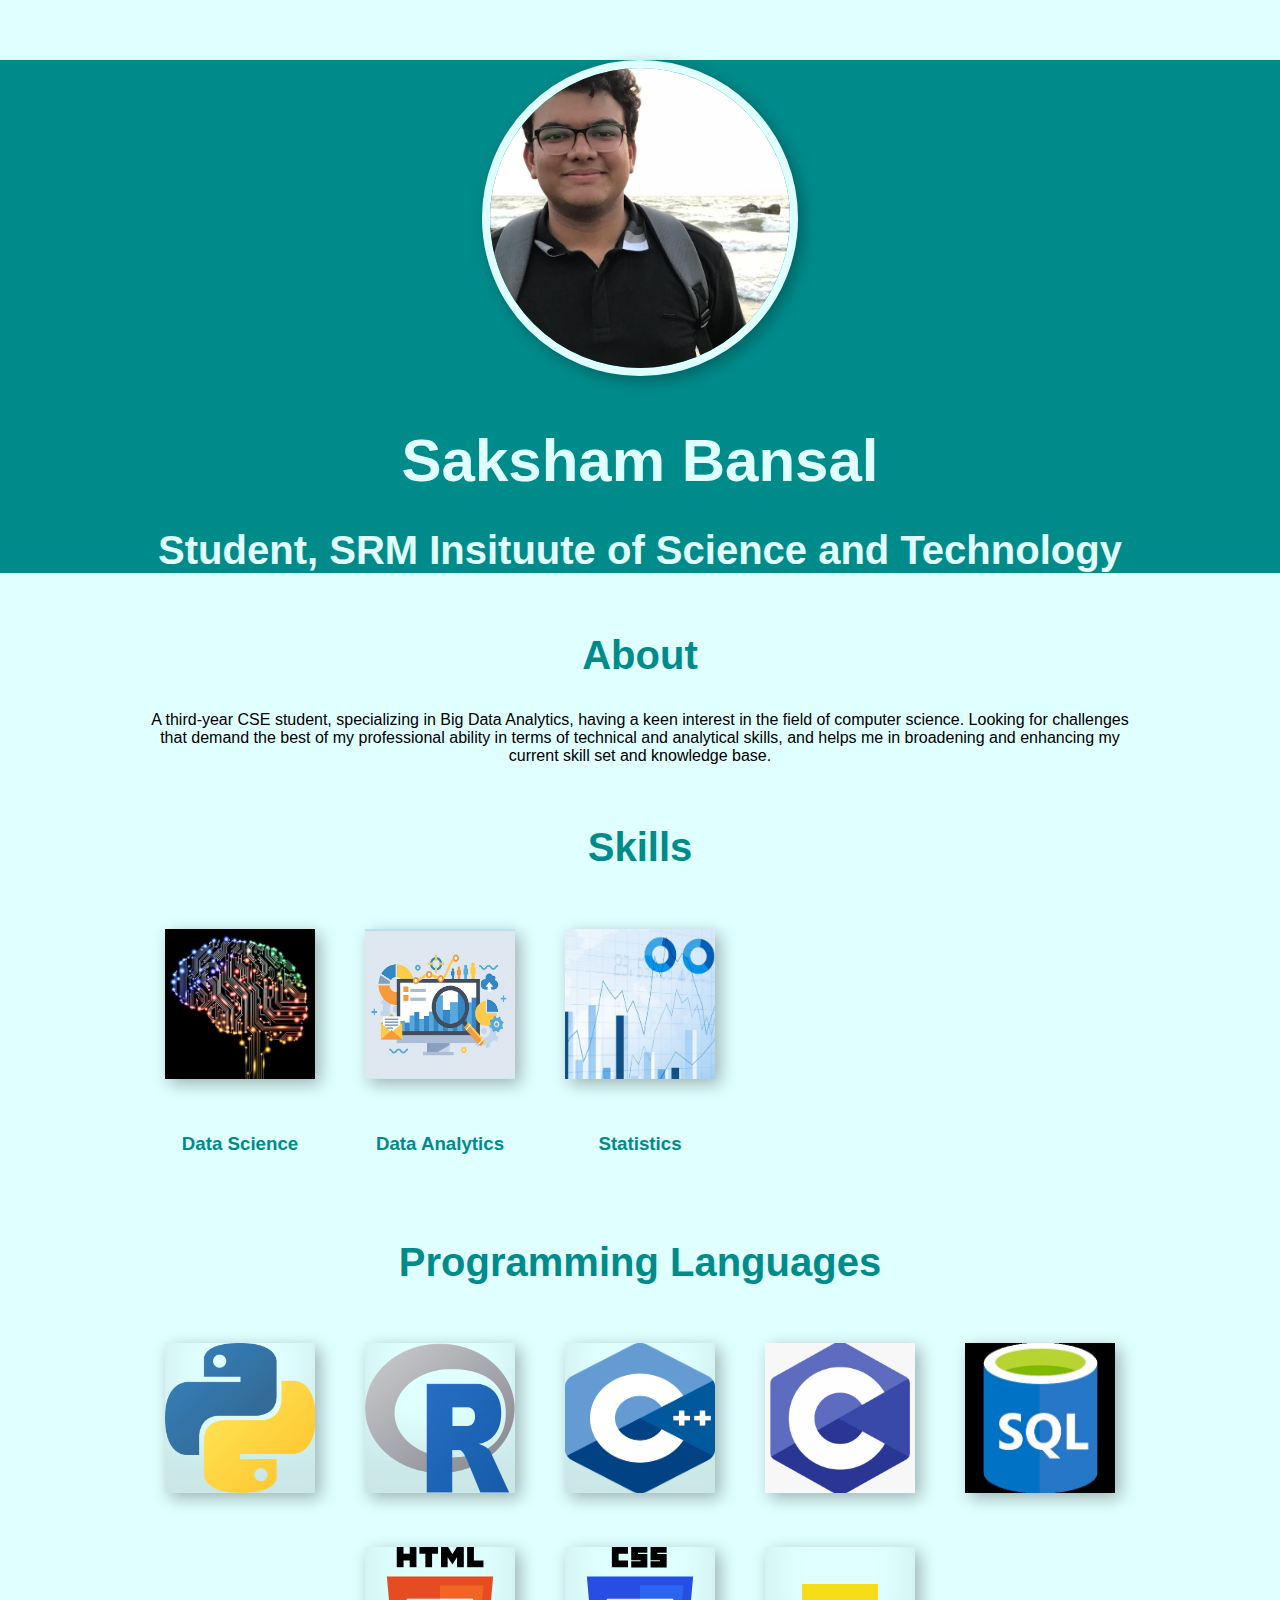
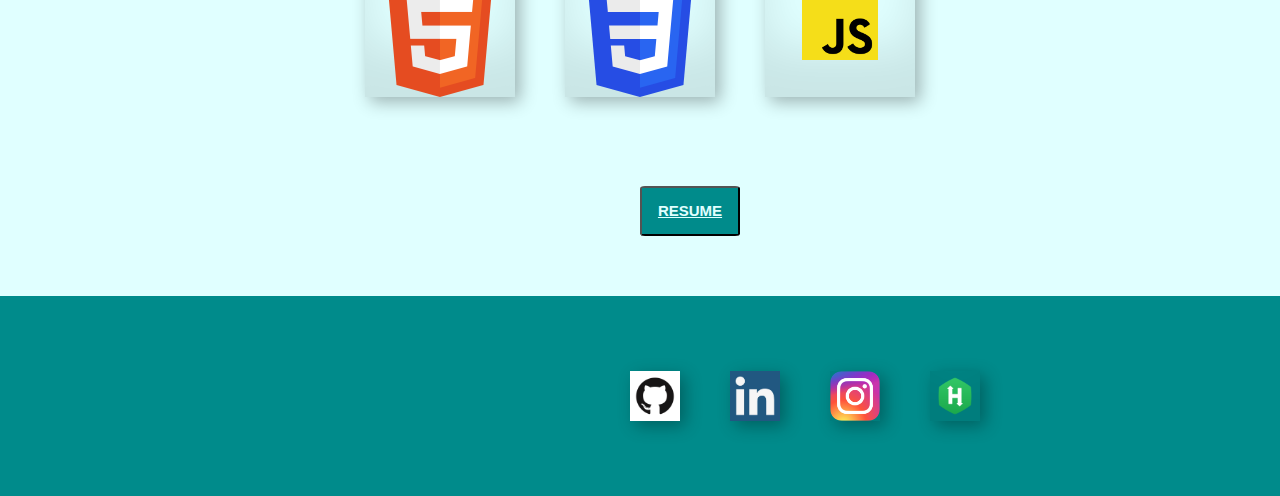
<file: saksham.html>
<!DOCTYPE html>
<html lang="en">
    <head>
        <title>Saksham Bansal</title>
        <link href="individual.css" rel="stylesheet">
    </head>
    <body>
    <section class="container">

        <section style="background: #008b8b">

        <img src="images/saksham1.jpeg" class="center" style="height: 300px; width: 300px; margin: 50px auto; border-radius: 50%; border: 8px solid #e0ffff;">
        <header class="text-center">
            <h1>Saksham Bansal</h1>
            <h2 style="color: #e0ffff;">Student, SRM Insituute of Science and Technology</h2>
        </header>

        </section>

        <section style="margin: 60px auto; width: 1000px;">
            <h2>About</h2>
            <p>A third-year CSE student, specializing in Big Data Analytics, having a keen interest in the field of computer science. Looking for challenges that demand the best of my professional ability in terms of technical and analytical skills, and helps me in broadening and enhancing my current skill set and knowledge base. 
            </p>
            </section>
        
        <section style="margin: 60px auto; width: 1000px;">  
        <h2>Skills</h2>
        <div class="columns">
            <div class="col">
                <img src="images/deep-learning.jpg">
                <h3>Data Science</h3>
            </div>

            <div class="col">
                <img src="images/data-analytics.jpg">
                <h3>Data Analytics</h3>
            </div>

            <div class="col">
                <img src="images/statistics.jpeg">
                <h3>Statistics</h3>
            </div>
        </div>
        </section>
        

        <section style="margin: 60px auto; width: 1000px;">
        <h2>Programming Languages</h2>
        <div class="columns">
            <div class="col">
                <img src="images/python.png">
            </div>

            <div class="col">
                <img src="images/r.png">
            </div>

            <div class="col">
                <img src="images/c++.png">
            </div>

            <div class="col">
                <img src="images/c.png">
            </div>

            <div class="col">
                <img src="images/sql.jpg">
            </div>
        </div>
        <div class="columns">
            <div class="col">
                <img src="images/html.png" style="margin-left: 225px;">
            </div>

            <div class="col">
                <img src="images/css.svg">
            </div>

            <div class="col">
                <img src="images/js.png">
            </div>
        </div>
        </div>
        </section>    

        <p></p>
    </section>

    <section>
        <button style="border-radius: 5%;"><a href="resumes/Saksham Bansal Resume.pdf"><strong>RESUME</strong></a></button>
    </section>

    <section style="height: 200px; margin: 0px; background: #008b8b">
        <div class="columns">
            <div class="col">
                <a href="https://github.com/Saksham1803"><img src="images/github.png" style="height:50px; width:50px; margin-top: 75px; margin-left: 630px;"></a>
            </div>

            <div class="col">
                <a href="https://www.linkedin.com/in/saksham-bansal-1803/"><img src="images/linkedIn.jpg" style="height:50px; width:50px; margin-top: 75px"></a>
            </div>

            <div class="col">
                <a href="https://www.instagram.com/saksham__bansal/"><img src="images/instagram.png" style="height:50px; width:50px; margin-top: 75px"></a>
            </div>

            <div class="col">
                <a href="https://www.hackerrank.com/RA1911027010054?hr_r=1"><img src="images/hackerrank.png" style="height:50px; width:50px; margin-top: 75px"></a>
            </div>
        </div>
    </section>
    </body>
</html>
</file>
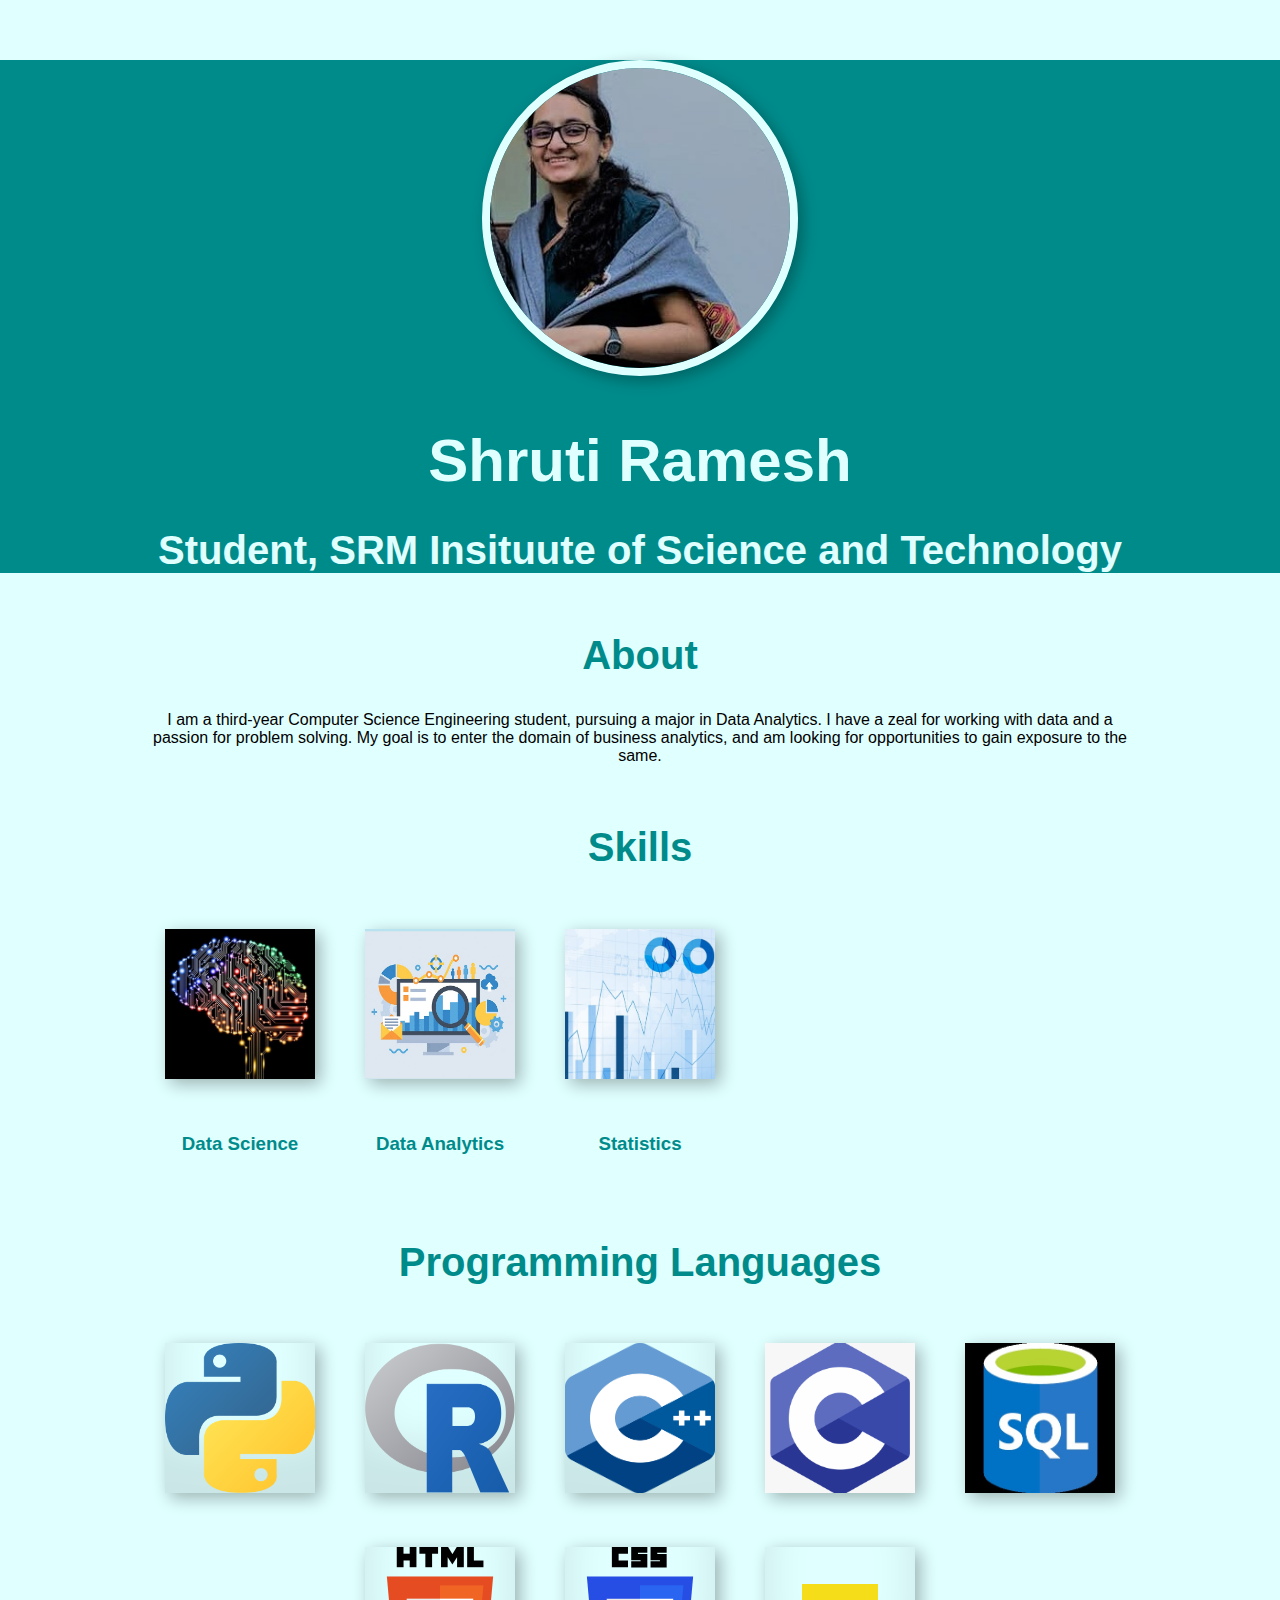
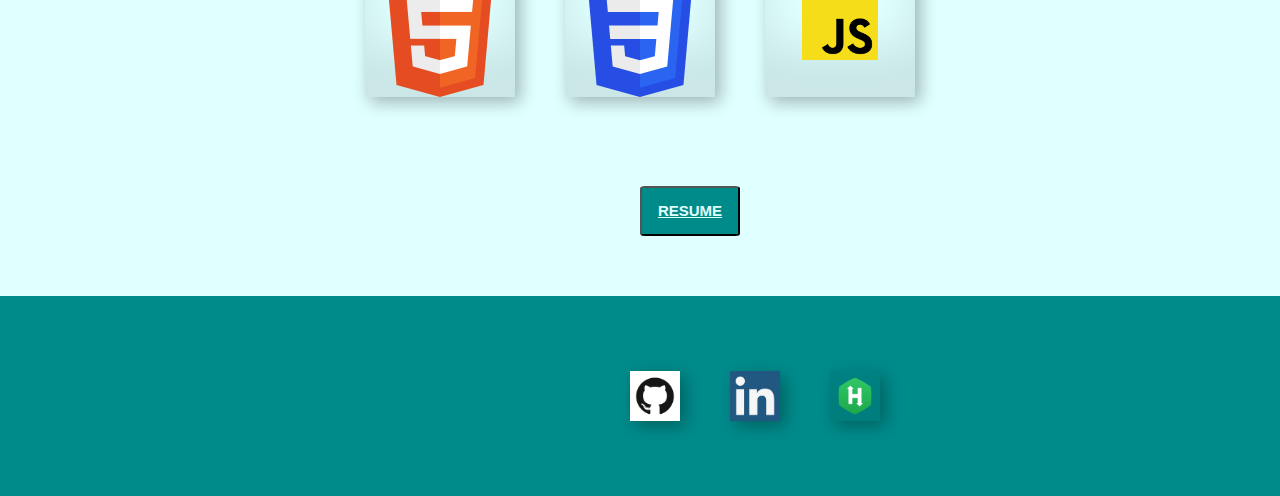
<file: shruti.html>
<!DOCTYPE html>
<html lang="en">
    <head>
        <title>Shruti Ramesh</title>
        <link href="individual.css" rel="stylesheet">
    </head>
    <body>
    <section class="container">

        <section style="background: #008b8b">

        <img src="images/shruti1.jpeg" class="center" style="height: 300px; width: 300px; margin: 50px auto; border-radius: 50%; border: 8px solid #e0ffff;">
        <header class="text-center">
            <h1>Shruti Ramesh</h1>
            <h2 style="color: #e0ffff;">Student, SRM Insituute of Science and Technology</h2>
        </header>

        </section>

        <section style="margin: 60px auto; width: 1000px;">
            <h2>About</h2>
            <p>I am a third-year Computer Science Engineering student, pursuing a major in Data Analytics. I have a zeal for working with data and a passion for problem solving. My goal is to enter the domain of business analytics, and am looking for opportunities to gain exposure to the same.</p>
            </section>
        
        <section style="margin: 60px auto; width: 1000px;">  
        <h2>Skills</h2>
        <div class="columns">
            <div class="col">
                <img src="images/deep-learning.jpg">
                <h3>Data Science</h3>
            </div>

            <div class="col">
                <img src="images/data-analytics.jpg">
                <h3>Data Analytics</h3>
            </div>

            <div class="col">
                <img src="images/statistics.jpeg">
                <h3>Statistics</h3>
            </div>
        </div>
        </section>
        

        <section style="margin: 60px auto; width: 1000px;">
        <h2>Programming Languages</h2>
        <div class="columns">
            <div class="col">
                <img src="images/python.png">
            </div>

            <div class="col">
                <img src="images/r.png">
            </div>

            <div class="col">
                <img src="images/c++.png">
            </div>

            <div class="col">
                <img src="images/c.png">
            </div>

            <div class="col">
                <img src="images/sql.jpg">
            </div>
        </div>
        <div class="columns">
            <div class="col">
                <img src="images/html.png" style="margin-left: 225px;">
            </div>

            <div class="col">
                <img src="images/css.svg">
            </div>

            <div class="col">
                <img src="images/js.png">
            </div>
        </div>
        </div>
        </section>    

        <p></p>
    </section>
        <button style="border-radius: 5%;"><a href="resumes/Shruti-resume.pdf"><strong>RESUME</strong></a></button>
    <section>

    
    </section>

    <section style="height: 200px; margin: 0px; background: #008b8b">
        <div class="columns">
            <div class="col">
                <a href="https://github.com/shrutiir"><img src="images/github.png" style="height:50px; width:50px; margin-top: 75px; margin-left: 630px;"></a>
            </div>

            <div class="col">
                <a href="https://www.linkedin.com/in/shruti-ramesh-81266a18b/"><img src="images/linkedIn.jpg" style="height:50px; width:50px; margin-top: 75px"></a>
            </div>

            <div class="col">
                <a href="https://www.hackerrank.com/Shruti014"><img src="images/hackerrank.png" style="height:50px; width:50px; margin-top: 75px"></a>
            </div>
        </div>
    </section>
    </body>
</html>
</file>
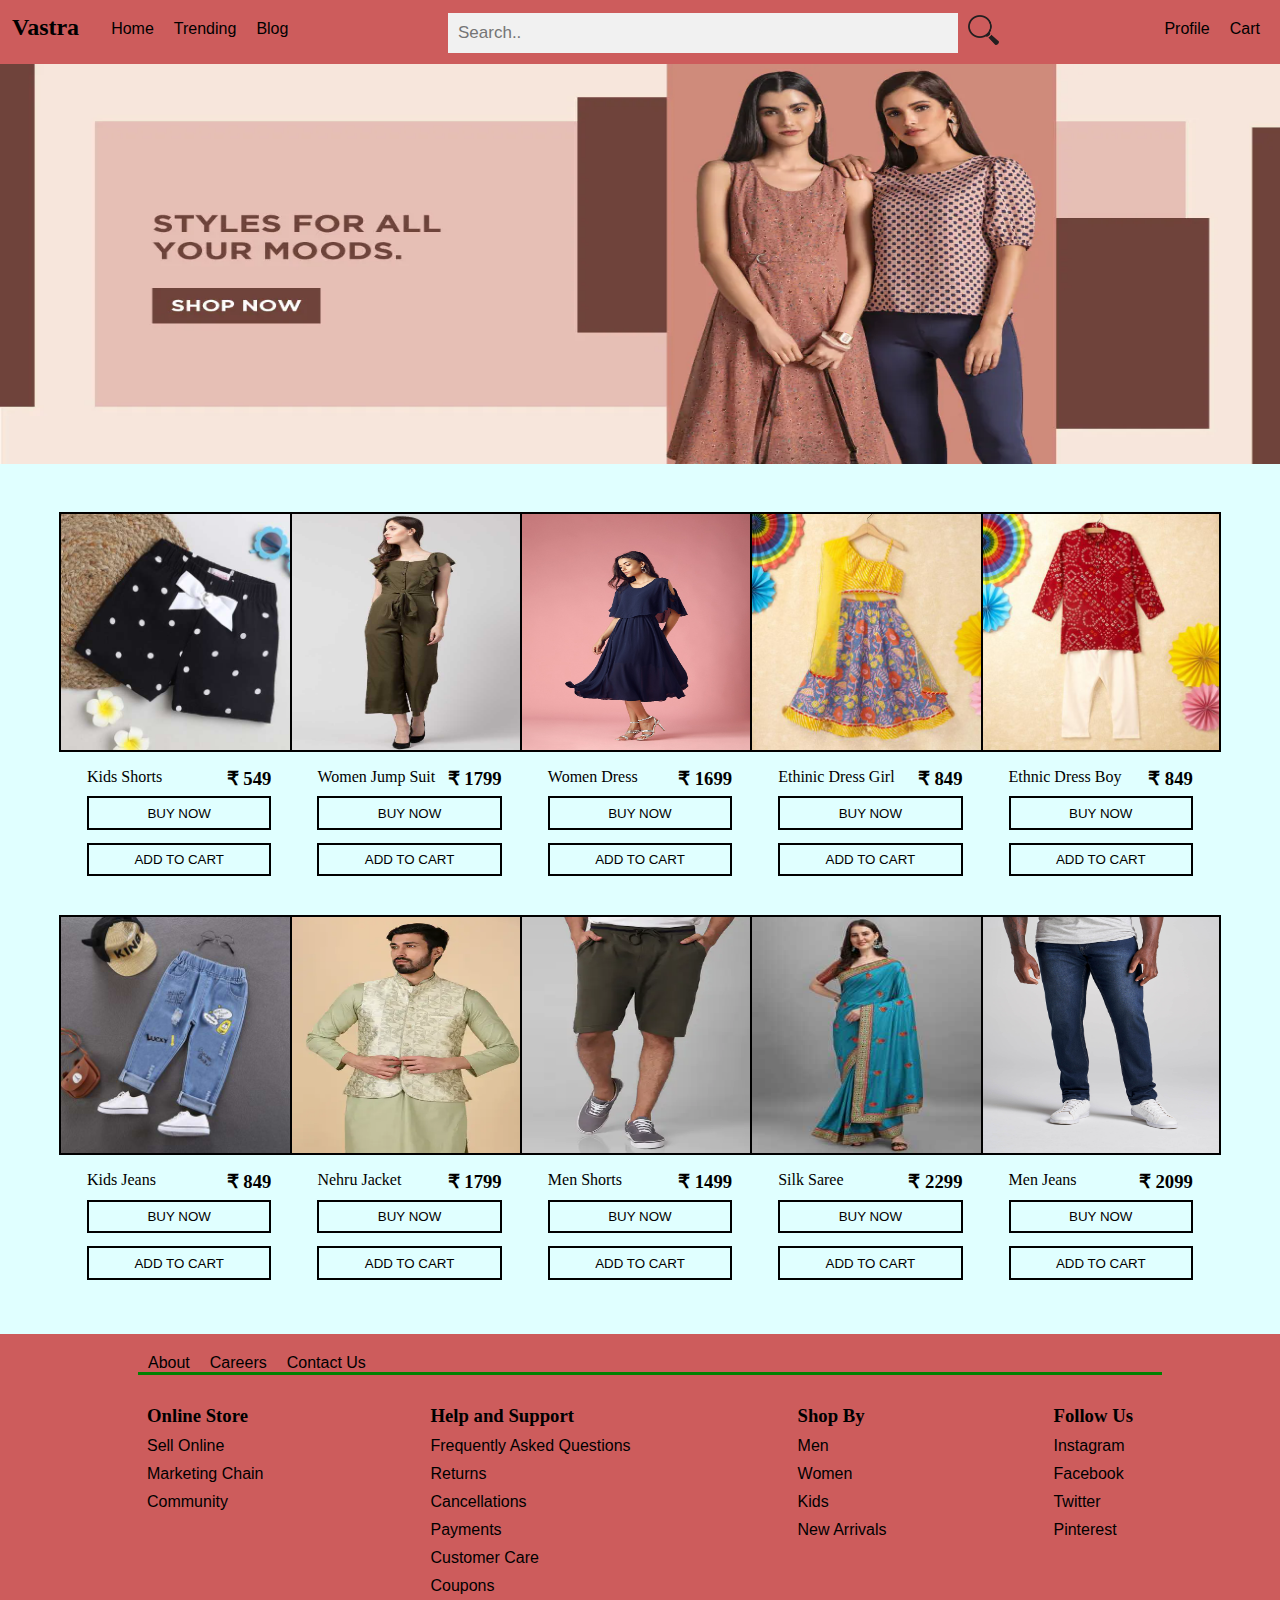
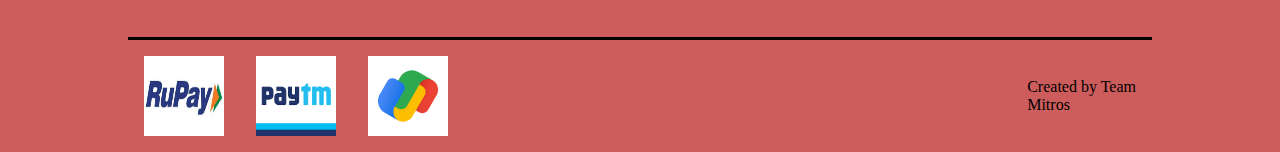
<file: trending.html>
<!DOCTYPE html>
<html lang="en">
    <head>
        <title>Trending</title>
        <link rel="stylesheet" href="index.css">
        <script src="index.js"></script>
    </head>
    <body>
        <nav>
            <div class="nav2">
                <h2>Vastra</h2>
            <ul>
                <li><a href="index.html">Home</a></li>
                <li><a href="trending.html">Trending</a></li>
                <li><a href="blog.html">Blog</a></li>
            </ul>
            </div>
            
            <div>
                <form class="example" action="action_page.php">
                    <input type="text" placeholder="Search.." name="search">
                    <button type="submit"><img src="images/search-icon.png" class="search-icon"><i class="fa fa-search"></i></img></button>
                </form>
            </div>

            <div>
            <ul>
                <li>Profile</li>
                <li>Cart</li>
            </ul>
            </div>
        </nav>

        <div class="button-body">
            <img src="images/trending.webp" style="height: 25em; width: 100%; border: none;">
        </div>

        <div class="trending">
        <div class = "trending-deals">
            <img src="images/kidsshorts.jpg" class="product-img">
            <div class="product-info">
            <p>Kids Shorts</p>
            <h3>₹ 549</h3>
            </div>
            <button class="product-button">BUY NOW</button>
            <button class="product-button">ADD TO CART</button>
        </div>

        <div class = "trending-deals">
            <img src="images/womenjump.jpeg" class="product-img">
            <div class="product-info">
            <p>Women Jump Suit</p>
            <h3>₹ 1799</h3>
            </div>
            <button class="product-button">BUY NOW</button>
            <button class="product-button">ADD TO CART</button>
        </div>

        <div class = "trending-deals">
            <img src="images/womenrou.jpg" class="product-img">
            <div class="product-info">
            <p>Women Dress</p>
            <h3>₹ 1699</h3>
            </div>
            <button class="product-button">BUY NOW</button>
            <button class="product-button">ADD TO CART</button>
        </div>

        <div class = "trending-deals">
            <img src="images/kidsethgirl.jpg" class="product-img">
            <div class="product-info">
            <p>Ethinic Dress Girl</p>
            <h3>₹ 849</h3>
            </div>
            <button class="product-button">BUY NOW</button>
            <button class="product-button">ADD TO CART</button>
        </div>

        <div class = "trending-deals">
            <img src="images/kidsethboy.jpg" class="product-img">
            <div class="product-info">
            <p>Ethnic Dress Boy</p>
            <h3>₹ 849</h3>
            </div>
            <button class="product-button">BUY NOW</button>
            <button class="product-button">ADD TO CART</button>
        </div>

        <div class = "trending-deals">
            <img src="images/kidsjeans.jpg" class="product-img">
            <div class="product-info">
            <p>Kids Jeans</p>
            <h3>₹ 849</h3>
            </div>
            <button class="product-button">BUY NOW</button>
            <button class="product-button">ADD TO CART</button>
        </div>

        <div class = "trending-deals">
            <img src="images/mennehr.jpg_1088Wx1632H" class="product-img">
            <div class="product-info">
            <p>Nehru Jacket</p>
            <h3>₹ 1799</h3>
            </div>
            <button class="product-button">BUY NOW</button>
            <button class="product-button">ADD TO CART</button>
        </div>

        <div class = "trending-deals">
            <img src="images/menshorts.jpg_1088Wx1632H" class="product-img">
            <div class="product-info">
            <p>Men Shorts</p>
            <h3>₹ 1499</h3>
            </div>
            <button class="product-button">BUY NOW</button>
            <button class="product-button">ADD TO CART</button>
        </div>

        <div class = "trending-deals">
            <img src="images/womensar.jpeg" class="product-img">
            <div class="product-info">
            <p>Silk Saree</p>
            <h3>₹ 2299</h3>
            </div>
            <button class="product-button">BUY NOW</button>
            <button class="product-button">ADD TO CART</button>
        </div>

        <div class = "trending-deals">
            <img src="images/menjeans.jpg" class="product-img">
            <div class="product-info">
            <p>Men Jeans</p>
            <h3>₹ 2099</h3>
            </div>
            <button class="product-button">BUY NOW</button>
            <button class="product-button">ADD TO CART</button>
        </div>
        </div>

        <div class="footer">
            <div class="footer-top">
                <ul class="details">
                    <li><a href="index1.html">About</a></li>
                    <li><a href="wait.html">Careers</a></li>
                    <li><a href="index1.html">Contact Us</a></li>
                </ul>
            </div>
            <div class= "footer-middle">
            <div class="online-store">
                
                <ul class="online-store">
                    <li><a href = "wait.html"><h3>Online Store</h3></a></li>
                    <li><a href = "wait.html">Sell Online</a></li>
                    <li><a href = "wait.html">Marketing Chain</a></li>
                    <li><a href = "wait.html">Community</a></li>
                </ul>
            </div>
            
            <div class="online-store">
                
                <ul class="online-store">
                    <li><a href = "wait.html"><h3>Help and Support</h3></a></li>
                    <li><a href = "wait.html">Frequently Asked Questions</a></li>
                    <li><a href = "wait.html">Returns</a></li>
                    <li><a href = "wait.html">Cancellations</a></li>
                    <li><a href = "wait.html">Payments</a></li>
                    <li><a href = "wait.html">Customer Care</a></li>
                    <li><a href = "wait.html">Coupons</a></li>
                </ul>
            </div>

            <div class="online-store">
                
                <ul class="online-store">
                    <li><h3>Shop By</h3></li>
                    <li><a href="mens.html">Men</a></li>
                    <li><a href="womens.html">Women</a></li>
                    <li><a href="kids.html">Kids</a></li>
                    <li><a href="new-arrivals.html">New Arrivals</a></li>
                </ul>
            </div>

            <div class="online-store">
                
                <ul class="online-store">
                    <li><a href="index1.html"><h3>Follow Us</h3></a></li>
                    <li><a href="index1.html">Instagram</a></li>
                    <li><a href="index1.html">Facebook</a></li>
                    <li><a href="index1.html">Twitter</a></li>
                    <li><a href="index1.html">Pinterest</a></li>
                </ul>
            </div>

            </div>

        <div class = "footer-bottom">
            <img src="images/rupay.jpg" class="footer-img">
            <img src="images/paytm.png" class="footer-img">
            <img src="images/gpay.png" class="footer-img">
            <p style="margin: auto 0% auto 55%;">Created by Team Mitros</p>
        </div>
        </div>
    </body>
</html>
</file>
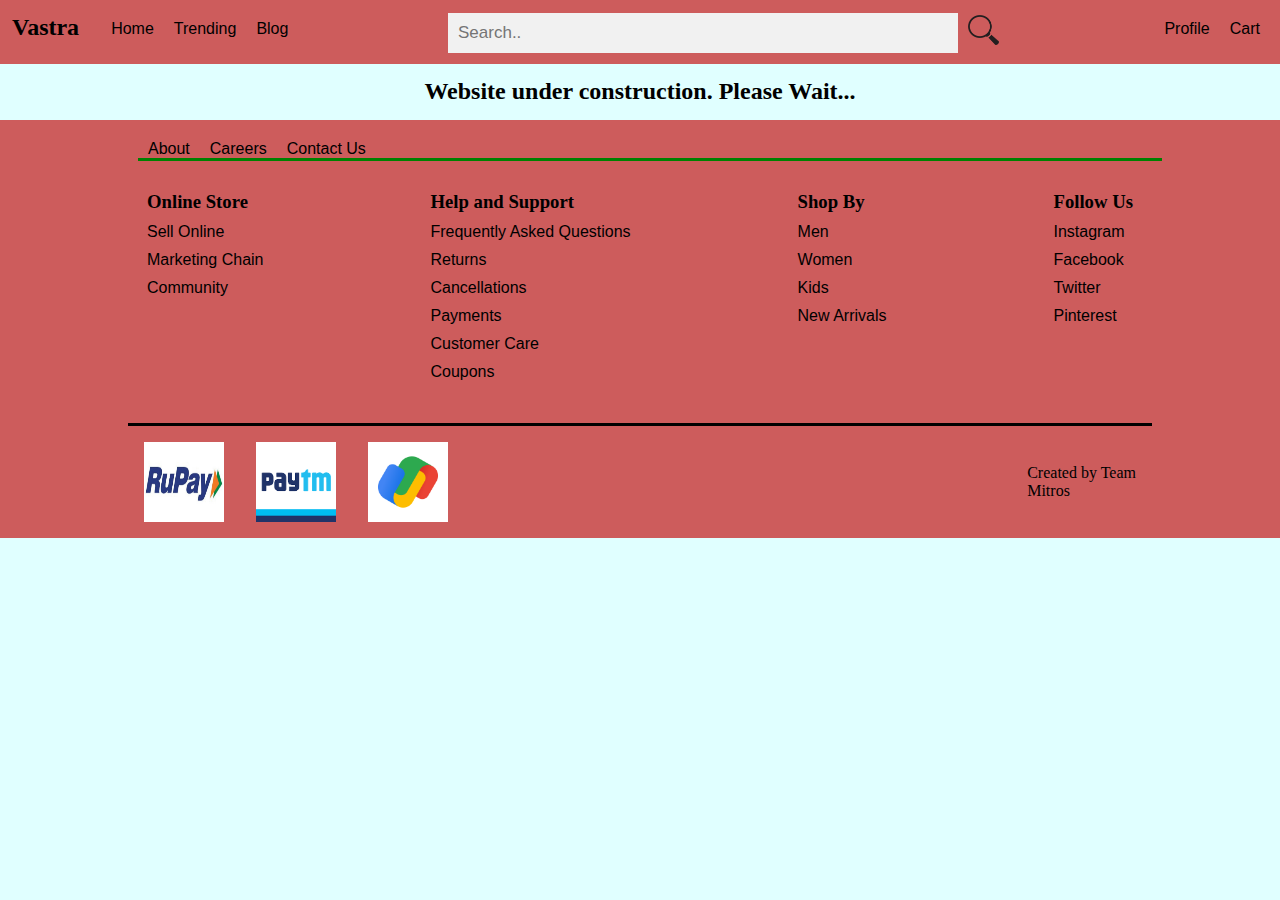
<file: wait.html>
<!DOCTYPE html>
<html lang="en">
    <head>
        <title>Unavailable</title>
        <link rel="stylesheet" href="index.css">
        <script src="index.js"></script>
    </head>
    <body>
        <nav>
            <div class="nav2">
            <h2>Vastra</h2>
            <ul>
                <li><a href="index.html">Home</a></li>
                <li><a href="trending.html">Trending</a></li>
                <li><a href="blog.html">Blog</a></li>
            </ul>
            </div>
            
            <div>
                <form class="example" action="action_page.php">
                    <input type="text" placeholder="Search.." name="search">
                    <button type="submit"><img src="images/search-icon.png" class="search-icon"><i class="fa fa-search"></i></img></button>
                </form>
            </div>

            <div>
            <ul>
                <li><a href="index1.html">Profile</a></li>
                <li><a href="index1.html">Cart</a></li>
            </ul>
            </div>
        </nav>

        <div>
            <h2>Website under construction. Please Wait...</h2>
        </div>

        <div class="footer">
            <div class="footer-top">
                <ul class="details">
                    <li><a href="index1.html">About</a></li>
                    <li><a href="wait.html">Careers</a></li>
                    <li><a href="index1.html">Contact Us</a></li>
                </ul>
            </div>
            <div class= "footer-middle">
            <div class="online-store">
                
                <ul class="online-store">
                    <li><a href = "wait.html"><h3>Online Store</h3></a></li>
                    <li><a href = "wait.html">Sell Online</a></li>
                    <li><a href = "wait.html">Marketing Chain</a></li>
                    <li><a href = "wait.html">Community</a></li>
                </ul>
            </div>
            
            <div class="online-store">
                
                <ul class="online-store">
                    <li><a href = "wait.html"><h3>Help and Support</h3></a></li>
                    <li><a href = "wait.html">Frequently Asked Questions</a></li>
                    <li><a href = "wait.html">Returns</a></li>
                    <li><a href = "wait.html">Cancellations</a></li>
                    <li><a href = "wait.html">Payments</a></li>
                    <li><a href = "wait.html">Customer Care</a></li>
                    <li><a href = "wait.html">Coupons</a></li>
                </ul>
            </div>

            <div class="online-store">
                
                <ul class="online-store">
                    <li><h3>Shop By</h3></li>
                    <li><a href="mens.html">Men</a></li>
                    <li><a href="womens.html">Women</a></li>
                    <li><a href="kids.html">Kids</a></li>
                    <li><a href="new-arrivals.html">New Arrivals</a></li>
                </ul>
            </div>

            <div class="online-store">
                
                <ul class="online-store">
                    <li><a href="index1.html"><h3>Follow Us</h3></a></li>
                    <li><a href="index1.html">Instagram</a></li>
                    <li><a href="index1.html">Facebook</a></li>
                    <li><a href="index1.html">Twitter</a></li>
                    <li><a href="index1.html">Pinterest</a></li>
                </ul>
            </div>

            </div>

        <div class = "footer-bottom">
            <img src="images/rupay.jpg" class="footer-img">
            <img src="images/paytm.png" class="footer-img">
            <img src="images/gpay.png" class="footer-img">
            <p style="margin: auto 0% auto 55%;">Created by Team Mitros</p>
        </div>
        </div>

    </body>
</html>
</file>
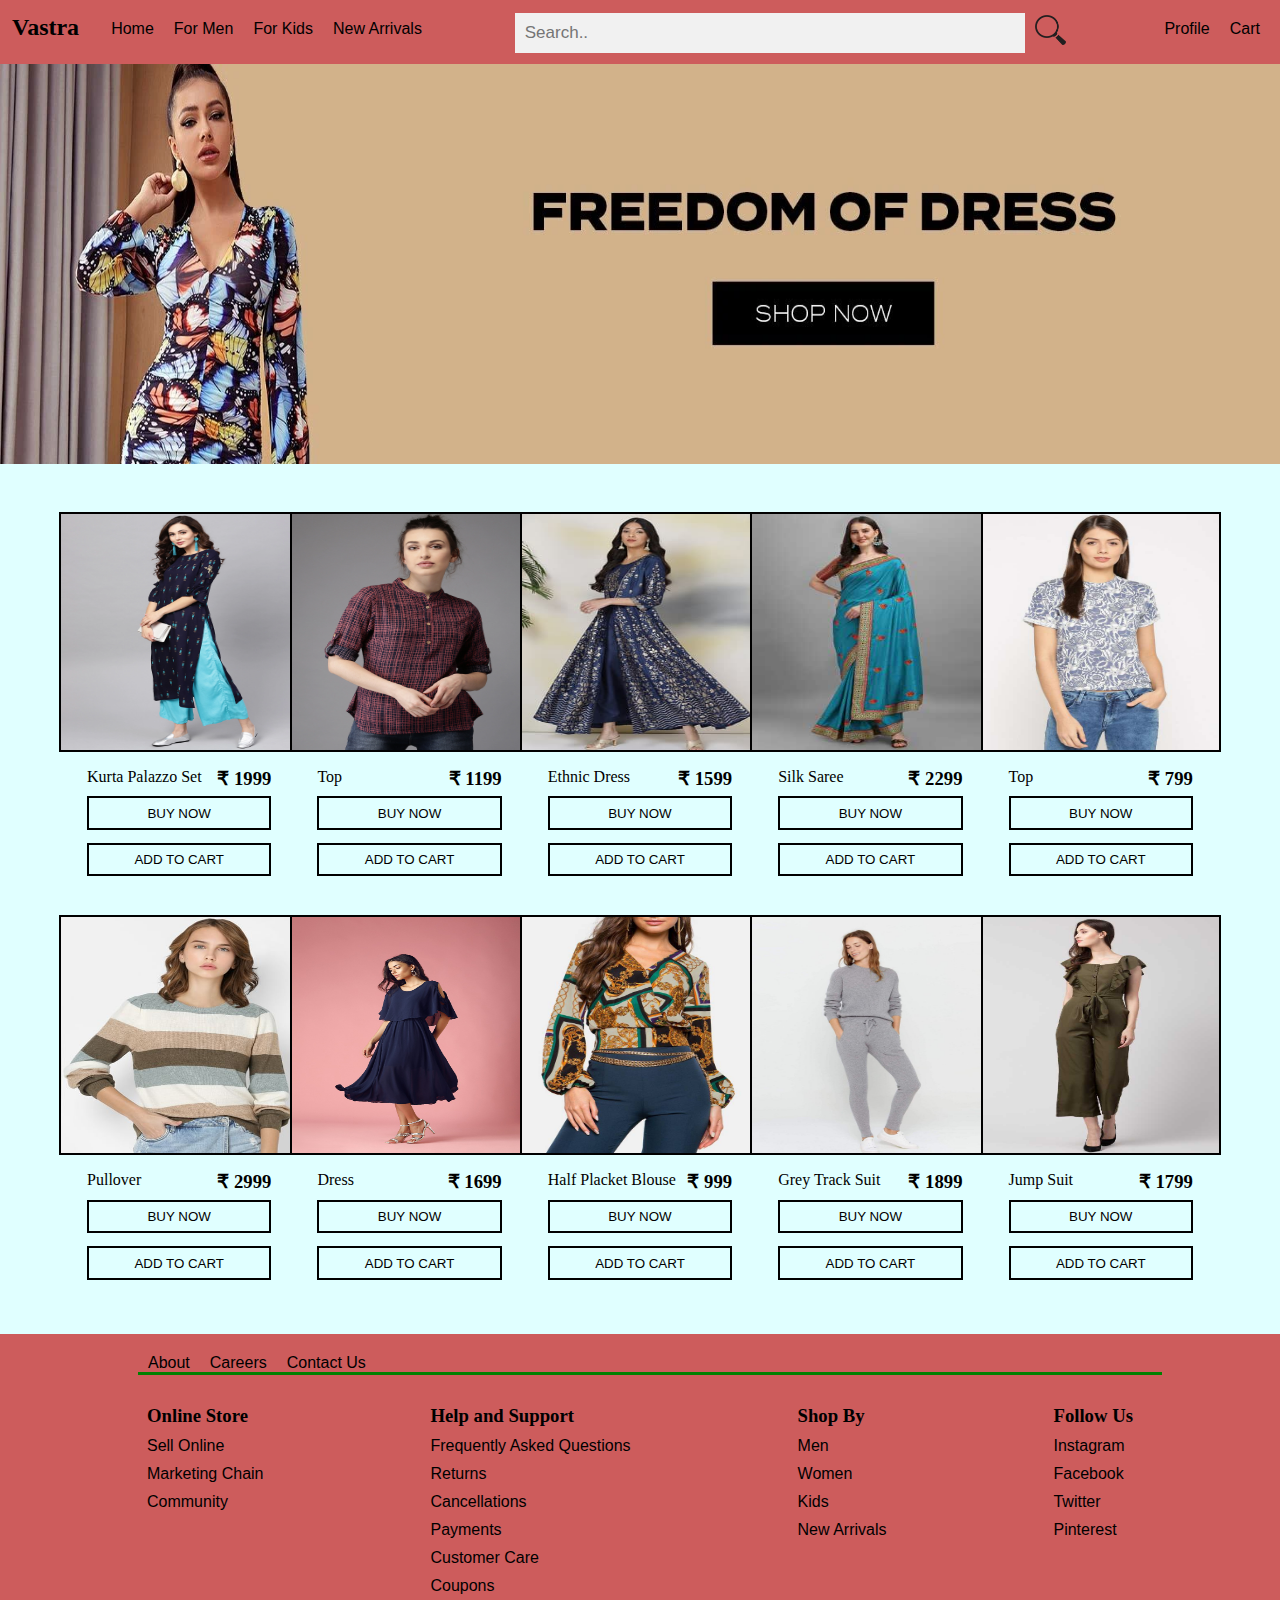
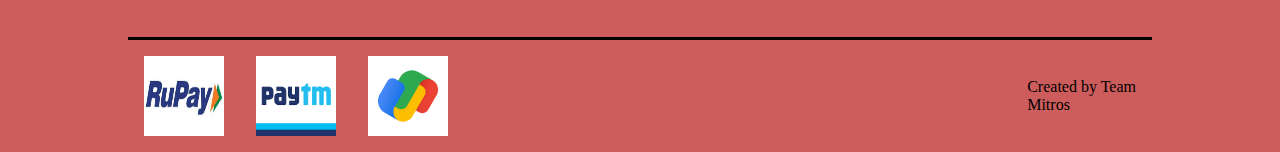
<file: womens.html>
<!DOCTYPE html>
<html lang="en">
    <head>
        <title>For Women</title>
        <link rel="stylesheet" href="index.css">
        <script src="index.js"></script>
    </head>
    <body>
        <nav>
            <div class="nav2">
                <h2>Vastra</h2>
            <ul>
                <li><a href="index.html">Home</a></li>
                <li><a href="mens.html">For Men</a></li>
                <li><a href="kids.html">For Kids</a></li>
                <li><a href="new-arrivals.html">New Arrivals</a></li>
            </ul>
            </div>
            
            <div>
                <form class="example" action="action_page.php">
                    <input type="text" placeholder="Search.." name="search">
                    <button type="submit"><img src="images/search-icon.png" class="search-icon"><i class="fa fa-search"></i></img></button>
                </form>
            </div>

            <div>
            <ul>
                <li><a href="wait.html">Profile</a></li>
                <li><a href="wait.html">Cart</a></li>
            </ul>
            </div>
        </nav>

        <div class="button-body">
            <img src="images/women-bg.jpg" style="height: 25em; width: 100%; border: none;">
        </div>

        <div class="trending">
        <div class = "trending-deals">
            <img src="images/womenkurta.jpg" class="product-img">
            <div class="product-info">
            <p>Kurta Palazzo Set</p>
            <h3>₹ 1999</h3>
            </div>
            <button class="product-button">BUY NOW</button>
            <button class="product-button">ADD TO CART</button>
        </div>

        <div class = "trending-deals">
            <img src="images/womentop.jpg" class="product-img">
            <div class="product-info">
            <p>Top</p>
            <h3>₹ 1199</h3>
            </div>
            <button class="product-button">BUY NOW</button>
            <button class="product-button">ADD TO CART</button>
        </div>

        <div class = "trending-deals">
            <img src="images/womendre.jpg" class="product-img">
            <div class="product-info">
            <p>Ethnic Dress</p>
            <h3>₹ 1599</h3>
            </div>
            <button class="product-button">BUY NOW</button>
            <button class="product-button">ADD TO CART</button>
        </div>

        <div class = "trending-deals">
            <img src="images/womensar.jpeg" class="product-img">
            <div class="product-info">
            <p>Silk Saree</p>
            <h3>₹ 2299</h3>
            </div>
            <button class="product-button">BUY NOW</button>
            <button class="product-button">ADD TO CART</button>
        </div>

        <div class = "trending-deals">
            <img src="images/womenpri.jpeg" class="product-img">
            <div class="product-info">
            <p>Top</p>
            <h3>₹ 799</h3>
            </div>
            <button class="product-button">BUY NOW</button>
            <button class="product-button">ADD TO CART</button>
        </div>

        <div class = "trending-deals">
            <img src="images/womenpull.jpg" class="product-img">
            <div class="product-info">
            <p>Pullover</p>
            <h3>₹ 2999</h3>
            </div>
            <button class="product-button">BUY NOW</button>
            <button class="product-button">ADD TO CART</button>
        </div>

        <div class = "trending-deals">
            <img src="images/womenrou.jpg" class="product-img">
            <div class="product-info">
            <p>Dress</p>
            <h3>₹ 1699</h3>
            </div>
            <button class="product-button">BUY NOW</button>
            <button class="product-button">ADD TO CART</button>
        </div>

        <div class = "trending-deals">
            <img src="images/womenhalf.jpg" class="product-img">
            <div class="product-info">
            <p>Half Placket Blouse</p>
            <h3>₹ 999</h3>
            </div>
            <button class="product-button">BUY NOW</button>
            <button class="product-button">ADD TO CART</button>
        </div>

        <div class = "trending-deals">
            <img src="images/womentra.jpeg" class="product-img">
            <div class="product-info">
            <p>Grey Track Suit</p>
            <h3>₹ 1899</h3>
            </div>
            <button class="product-button">BUY NOW</button>
            <button class="product-button">ADD TO CART</button>
        </div>

        <div class = "trending-deals">
            <img src="images/womenjump.jpeg" class="product-img">
            <div class="product-info">
            <p>Jump Suit</p>
            <h3>₹ 1799</h3>
            </div>
            <button class="product-button">BUY NOW</button>
            <button class="product-button">ADD TO CART</button>
        </div>
        </div>

        <div class="footer">
            <div class="footer-top">
                <ul class="details">
                    <li><a href="index1.html">About</a></li>
                    <li><a href="wait.html">Careers</a></li>
                    <li><a href="index1.html">Contact Us</a></li>
                </ul>
            </div>
            <div class= "footer-middle">
            <div class="online-store">
                
                <ul class="online-store">
                    <li><a href = "wait.html"><h3>Online Store</h3></a></li>
                    <li><a href = "wait.html">Sell Online</a></li>
                    <li><a href = "wait.html">Marketing Chain</a></li>
                    <li><a href = "wait.html">Community</a></li>
                </ul>
            </div>
            
            <div class="online-store">
                
                <ul class="online-store">
                    <li><a href = "wait.html"><h3>Help and Support</h3></a></li>
                    <li><a href = "wait.html">Frequently Asked Questions</a></li>
                    <li><a href = "wait.html">Returns</a></li>
                    <li><a href = "wait.html">Cancellations</a></li>
                    <li><a href = "wait.html">Payments</a></li>
                    <li><a href = "wait.html">Customer Care</a></li>
                    <li><a href = "wait.html">Coupons</a></li>
                </ul>
            </div>

            <div class="online-store">
                
                <ul class="online-store">
                    <li><h3>Shop By</h3></li>
                    <li><a href="mens.html">Men</a></li>
                    <li><a href="womens.html">Women</a></li>
                    <li><a href="kids.html">Kids</a></li>
                    <li><a href="new-arrivals.html">New Arrivals</a></li>
                </ul>
            </div>

            <div class="online-store">
                
                <ul class="online-store">
                    <li><a href="index1.html"><h3>Follow Us</h3></a></li>
                    <li><a href="index1.html">Instagram</a></li>
                    <li><a href="index1.html">Facebook</a></li>
                    <li><a href="index1.html">Twitter</a></li>
                    <li><a href="index1.html">Pinterest</a></li>
                </ul>
            </div>

            </div>

        <div class = "footer-bottom">
            <img src="images/rupay.jpg" class="footer-img">
            <img src="images/paytm.png" class="footer-img">
            <img src="images/gpay.png" class="footer-img">
            <p style="margin: auto 0% auto 55%;">Created by Team Mitros</p>
        </div>
        </div>

    </body>
</html>
</file>
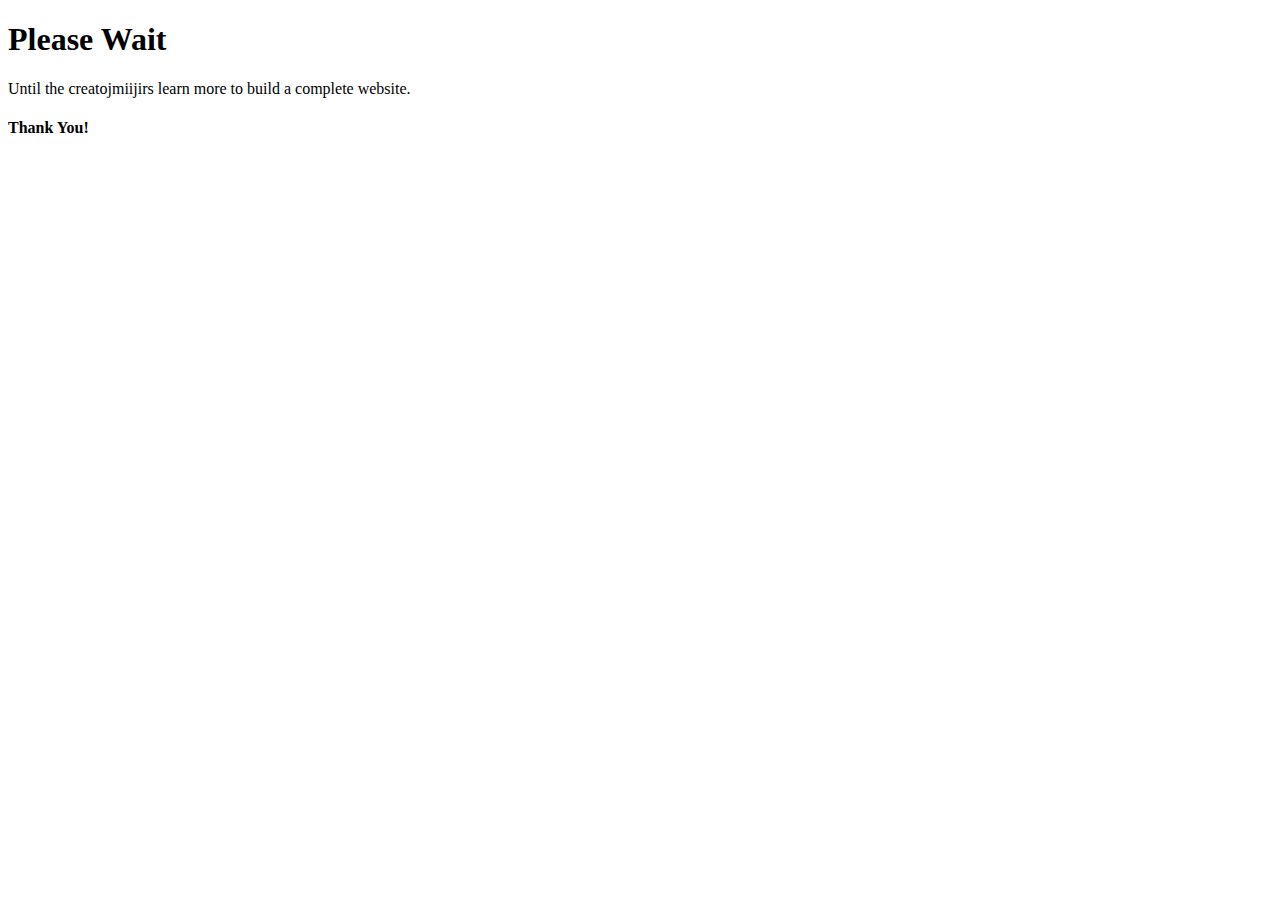
<file: images/wait.html>
<!DOCTYPE html>
<html lang="en">
    <head>
        <title>Please Wait</title>
    </head>
    <body>
        <h1>Please Wait</h1>
        <p>Until the creatojmiijirs learn more to build a complete website.</p>
        <h4>Thank You!</h4>
    </body>
</html>
</file>
<file: index.css>
body {
    margin: 0;
    width: 100%;
    background-color: #e0ffff;
}


nav {
    display: flex;
    flex-direction: row;
    background: #CD5C5C;
    justify-content: space-between;
    padding-bottom: 0.5em;
    margin-bottom: 0;
}

.nav2 {
    display: flex;
    flex-direction: row;
}

ul {
    display: flex;
    flex-direction: row;
    list-style: none;
    padding: 0;
    margin: 10px;
}

li {
    margin: 10px;
    margin-bottom: 0px;
    font-family: 'Trebuchet MS', 'Lucida Sans Unicode', 'Lucida Grande', 'Lucida Sans', Arial, sans-serif;
}


.lightening-deals {
    display: flex;
    flex-wrap: wrap;
    margin: 1em auto;
    justify-content: center;
}

h2 {
    text-align: center;
    margin: 0.6em 0.5em;
    font-family: Cambria, Cochin, Georgia, Times, 'Times New Roman', serif
}

h3 {
    margin: 0;
    font-family: Cambria, Cochin, Georgia, Times, 'Times New Roman', serif
}

.product-img {
    width: 15em;
    height: 15em;
    margin: 1em;
}

.footer {
    height: 15em;
    background: #CD5C5C;
    display: flex;
    flex-direction: column;
    height: 100%;
}

.details {
    border-bottom: 3px solid green;
    width: 100%;
}

.online-store {
    display: flex;
    flex-direction: column;
}

.footer-middle {
    display: flex;
    flex-direction: row;
    justify-content: space-evenly;
}


.footer-img {
    width: 5em;
    height:5em;
    margin: 1em;
    border : none;
}

.footer-top {
    width: 80%;
    margin: 0 auto;
}

.footer-bottom {
    border-top: 3px solid black;
    margin: 2em auto 0;
    width: 80%;
    display: flex;
    flex-direction: row;
}

.button-body {
    width: 100%;
    height: 25em;
    margin-top: 0;
    margin-bottom: 0.5em;
    position: relative;
    display: flex;
    flex-direction: column;
}

.product-info {
    display: flex;
    flex-direction: row;
    justify-content: space-between;
    padding: 0;
    width: 80%;
    margin: 0 auto;
}

h4,p {
    margin: 0;
}

.trending-deals {
    display: flex;
    flex-direction: column;
    width: 20%;
    height: 20%;
    align-items: center;
    margin: auto;
    margin-bottom: 1em;
}

.search-icon {
    width: 100%;
}

.trending {
    display: flex;
    flex-direction: row;
    flex-wrap: wrap;
    width: 90%;
    margin: 2em auto;
    align-items: center;
}

.shop-now {
    margin: 0;
  position: absolute;
  top: 50%;
  left: 50%;
  -ms-transform: translate(-50%, -50%);
  transform: translate(-50%, -50%);
}

button {
    border: 2px solid black;
    background: transparent;
    height: 3em;
    width: 10em;
    /* border: 1px solid red; */
    display:block;
    
}

.product-button {
    width: 80%;
    margin: 0.5em;
    height: 2.5em;
}

button:hover {
    background: white;
}

button:active {
    background: transparent;
}

* {
    box-sizing: border-box;
  }
  
  /* Style the search field */
  form.example input[type=text] {
    margin-top: 0.75em;
    margin-right: 0;
    padding: 10px;
    font-size: 17px;
    float: left;
    width: 30em;
    background: #f1f1f1;
    border: none;
  }
  
  /* Style the submit button */
  form.example button {
    margin-top: 0.75em;
    float: left;
    width: 2.5em;
    height: 2.35em;
    /* padding: 10px; */
        /* color: white; */
    font-size: 17px;
    cursor: pointer;
    border: none;
    margin-left: 0.25em;
  }
  
  /* form.example button:hover {
    background: #0b7dda;
  }
   */
form.example::after {
    content: "";
    clear: both;
    display: table;
  }

a {
    color: black;
    text-decoration: none;
}

a:hover {
    border-bottom: 1px solid black;
}

img {
    border: 2px solid black;
}

.search-icon {
    border: none;
}
</file>
<file: portfolio-new.css>
body {
    background: #008b8b;
}

h1 {
    color:#e0ffff;
    font-size: 50px;
    font-family: "Open Sans", sans-serif;
    margin: 150px 50px;
    margin-bottom:0px;
}

h2 {
    color: #e0ffff;
    font-size: 30px;
    font-family: "Open Sans", sans-serif;
    margin-top: 10px;
    margin-right: 0px;
    margin-left: 52px;
}

.columns {
    display: flex;
}

img {
    height: 250px;
    width: 200px;
    margin: 5px 5px;
    border-radius: 3%;
    filter: gray;
      -webkit-filter: grayscale(1);
      -webkit-transition: all .8s ease-in-out;
}

img:hover {
    filter: none;
      -webkit-filter: grayscale(0);
      -webkit-transform: scale(1.01);
    }
</file>
<file: individual.css>
body {
    background-color: #e0ffff;
    margin: 0;
}

.columns {
    display: flex;
}

.text-center {
    text-align: center;
}

img {
    height: 150px;
    width: 150px;
    margin: 25px;
    /* border: 1px solid red; */
    box-shadow:
       inset 0 -3em 3em rgba(0,0,0,0.1),
             0.3em 0.3em 1em rgba(0,0,0,0.3);
}

.center {
    display: block;
    margin-left: auto;
    margin-right: auto;
  }

.container {
    /* width: 1000px; */
    margin: 0 auto;
    padding: 0 0px;
    text-align: center;
}

h1 {
    font-family: "Open Sans", sans-serif;
    font-size: 60px;
    color: #e0ffff;
    margin-bottom: 0px;
}

h2 {
    font-family: "Open Sans", sans-serif;
    font-size: 40px;
    color: #008b8b;
}

h3 {
    width: 150px;
    margin: 25px;
    padding: 0px;
    text-align: center;
    font-family: "Open Sans", sans-serif;  
    color: #008b8b;  
}

p {
    font-family: 'Open Sans', sans-serif;
}

section {
    margin: 60px 0px;
}

button {
    color: #e0ffff; 
    background: #008b8b; 
    font-family: 'Open Sans', sans-serif; 
    margin-left: 50%;
    font-size: 15px;
    height:50px;
    width:100px;
}

a {
    color: #e0ffff
}

a:hover {
    color: yellow
}
</file>
